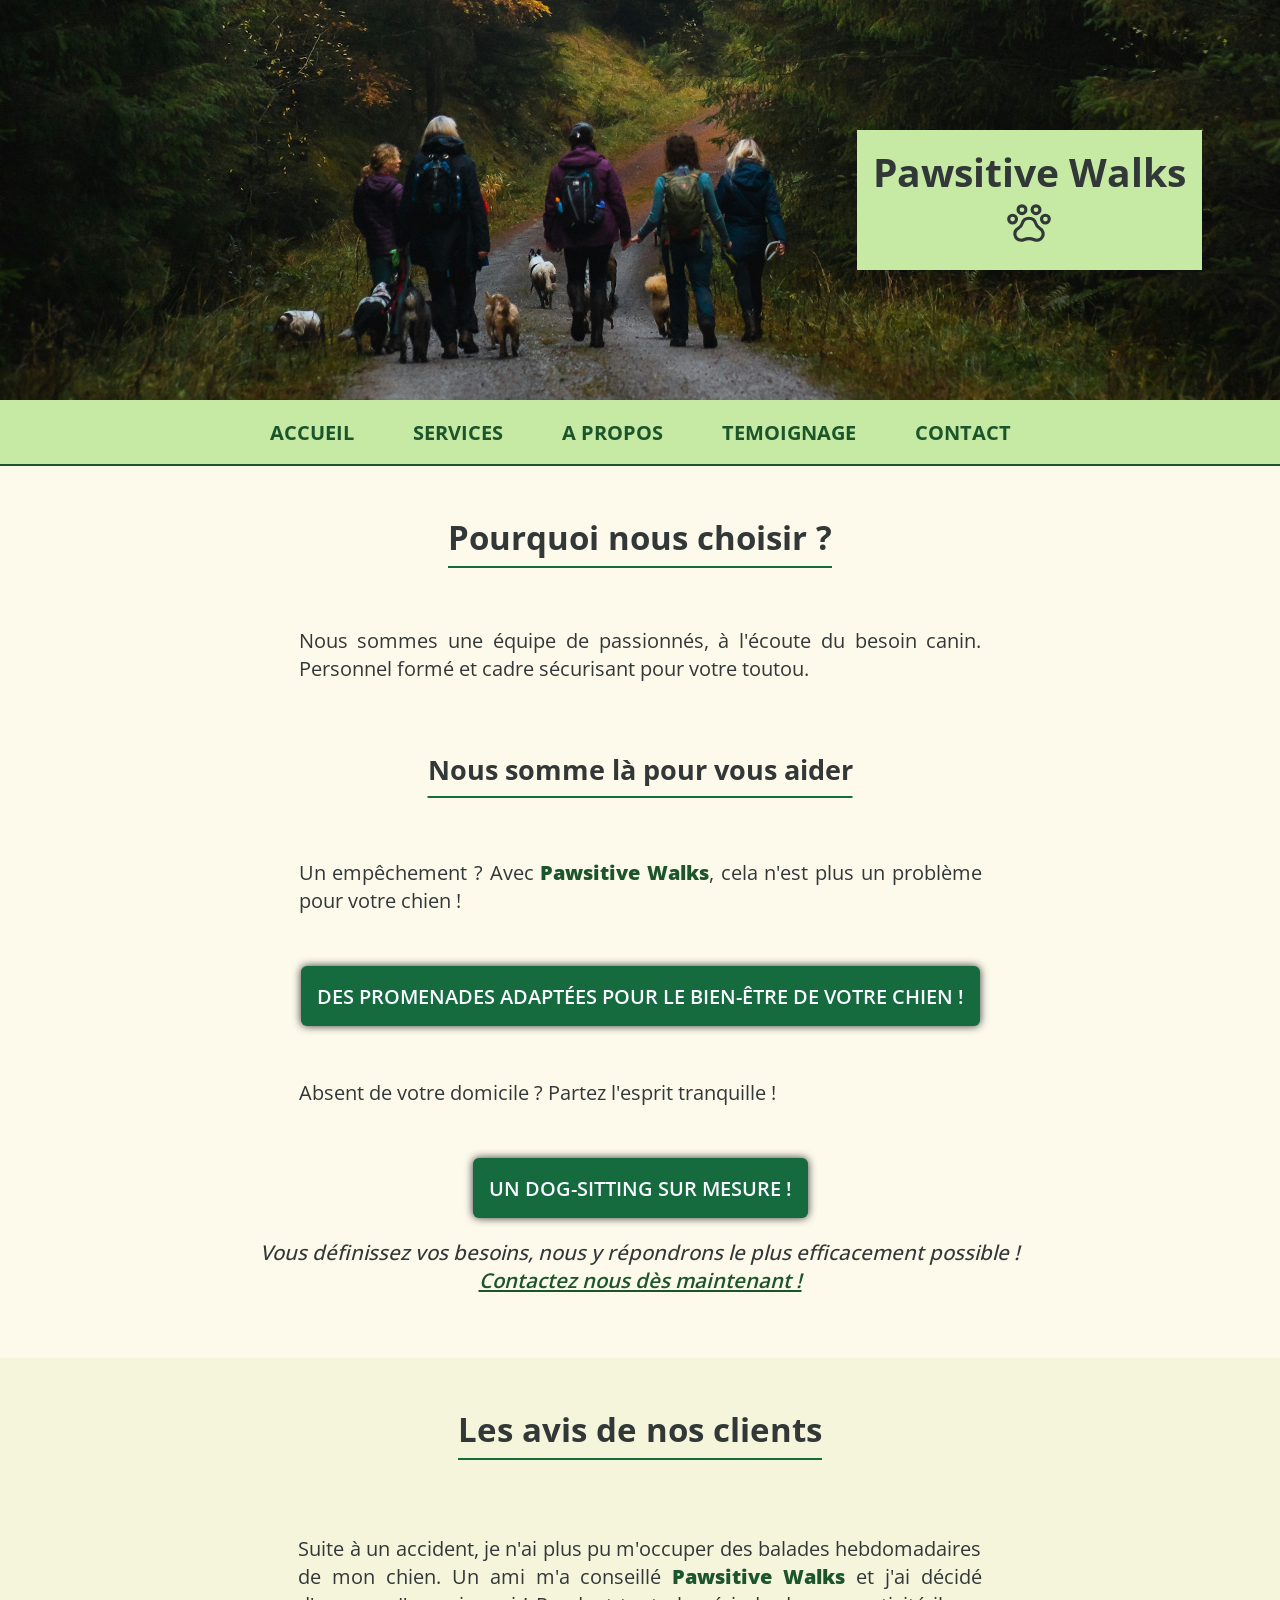
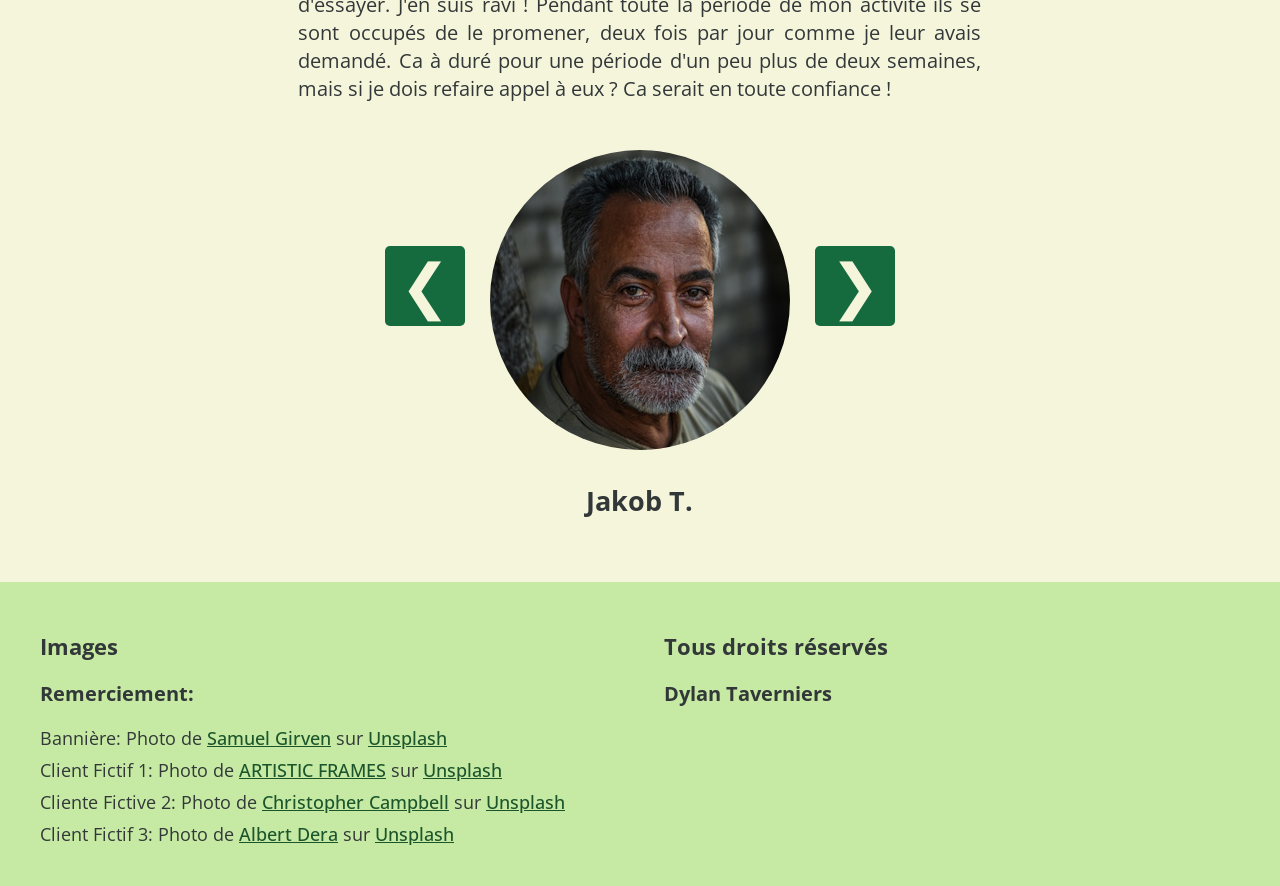
<file: index.html>
<!DOCTYPE html>
<html lang="fr">
<head>
    <meta charset="UTF-8">
    <meta name="viewport" content="width=device-width, initial-scale=1.0">
    <link rel="stylesheet" href="style.css">
    <link rel="shortcut icon" href="./res/img/favicon.png" type="image/x-icon">
    <title>Accueil</title>
</head>
<body>

    <header>
        <div class="hero-title">
            <h1>Pawsitive Walks</h1>
            <svg xmlns="http://www.w3.org/2000/svg" width="50" height="50" fill="currentColor" viewBox="0 0 256 256" title="A dog pawn">
                <path d="M212,80a28,28,0,1,0,28,28A28,28,0,0,0,212,80Zm0,40a12,12,0,1,1,12-12A12,12,0,0,1,212,120ZM72,108a28,28,0,1,0-28,28A28,28,0,0,
                0,72,108ZM44,120a12,12,0,1,1,12-12A12,12,0,0,1,44,120ZM92,88A28,28,0,1,0,64,60,28,28,0,0,0,92,88Zm0-40A12,12,0,1,1,80,60,12,12,0,0,1,
                92,48Zm72,40a28,28,0,1,0-28-28A28,28,0,0,0,164,88Zm0-40a12,12,0,1,1-12,12A12,12,0,0,1,164,48Zm23.12,100.86a35.3,35.3,0,0,1-16.87-21.14,
                44,44,0,0,0-84.5,0A35.25,35.25,0,0,1,69,148.82,40,40,0,0,0,88,224a39.48,39.48,0,0,0,15.52-3.13,64.09,64.09,0,0,1,48.87,0,40,40,0,0,
                0,34.73-72ZM168,208a24,24,0,0,1-9.45-1.93,80.14,80.14,0,0,0-61.19,0,24,24,0,0,1-20.71-43.26,51.22,51.22,0,0,0,24.46-30.67,28,28,0,0,1,
                53.78,0,51.27,51.27,0,0,0,24.53,30.71A24,24,0,0,1,168,208Z"></path>
            </svg>
        </div>
    </header>

    <nav>
        <button class="burger-menu" aria-expanded="false" aria-label="Responsive Menu" aria-controls="primary-navigation">
            <svg id="burger-menu" xmlns="http://www.w3.org/2000/svg" width="32" height="32" fill="currentColor" viewBox="0 0 256 256">
                <path d="M224,128a8,8,0,0,1-8,8H40a8,8,0,0,1,0-16H216A8,8,0,0,1,224,128ZM40,72H216a8,8,0,0,0,0-16H40a8,8,0,0,0,0,16ZM216,184H40a8,
                8,0,0,0,0,16H216a8,8,0,0,0,0-16Z"></path>
            </svg>

            <svg id="close-burger-menu" class="inactive" xmlns="http://www.w3.org/2000/svg" width="32" height="32" fill="currentColor" viewBox="0 0 256 256">
                <path d="M205.66,194.34a8,8,0,0,1-11.32,11.32L128,139.31,61.66,205.66a8,8,0,0,1-11.32-11.32L116.69,128,50.34,61.66A8,8,0,0,1,
                61.66,50.34L128,116.69l66.34-66.35a8,8,0,0,1,11.32,11.32L139.31,128Z"></path>
            </svg>
        </button>

        <ul id="primary-navigation">
            <li><a href="#">Accueil</a></li>
            <li><a href="./pages/services.html">Services</a></li>
            <li><a href="./pages/a-propos.html">A propos</a></li>
            <li><a href="./pages/temoignagne.html">Temoignage</a></li>
            <li><a href="./pages/contact.html">Contact</a></li>
        </ul>
    </nav>

    <section aria-labelledby="home-title">
        <h2 id="home-title">Pourquoi nous choisir ?</h2>
        <p>
            Nous sommes une équipe de passionnés, à l'écoute du besoin canin.
            Personnel formé et cadre sécurisant pour votre toutou.
        </p>
        <h3>Nous somme là pour vous aider</h3>
        
        <p>
            Un empêchement ?
            Avec <em>Pawsitive Walks</em>, cela n'est plus un problème pour votre chien !
        </p>

        <span>
            <a href="./pages/services.html#prom">Des promenades adaptées pour le bien-être de votre chien !</a>
        </span>
        
        <p>
            Absent de votre domicile ? Partez l'esprit tranquille !
        </p>
        
        <span>
            <a href="./pages/services.html#sit">Un Dog-Sitting sur mesure !</a>
        </span>
       
        <cite>
            Vous définissez vos besoins, nous y répondrons le plus efficacement possible !<br>
            <a href="./pages/contact.html#contact">Contactez nous dès maintenant !</a>
        </cite>
    </section>

    <section aria-labelledby="survey">
        <h2 id="survey">Les avis de nos clients</h2>

        <article id="customer-survey">
            <div class="customer-answer displayed">
                <p>
                    Suite à un accident, je n'ai plus pu m'occuper des balades hebdomadaires de mon chien.
                    Un ami m'a conseillé <em>Pawsitive Walks</em> et j'ai décidé d'essayer.
                    J'en suis ravi ! Pendant toute la période de mon activité ils se sont occupés de le promener, deux fois par jour comme
                    je leur avais demandé. Ca à duré pour une période d'un peu plus de deux semaines, mais si je dois refaire appel à eux ?
                    Ca serait en toute confiance !
                </p>
                <img src="./res/img/customerCarousel_artistic-frames--L4Jabt91pQ-unsplash.jpg" alt="Photo du client" loading="lazy">
                <h3>Jakob T.</h3>
            </div>
            <div class="customer-answer">
                <p>
                    J'ai du m'absenter quelques jours en urgence. J'ai pu faire appel à <em>Pawsitive Walks</em> pour faire du Dog-Sitting.
                    Je n'aurais jamais cru que ce genre de service pouvait exister. Tout c'est magnifiquement passé. Je ne peux que recommander !
                </p>
                <img src="./res/img/customerCarousel_christopher-campbell-rDEOVtE7vOs-unsplash.jpg" alt="Photo du client" loading="lazy">
                <h3>Estelle F.</h3>
            </div>
            <div class="customer-answer">
                <p>
                    Cela fait plusieurs fois que je fais appel à leurs services pour promener mon chien, et je n'en ai jamais été déçu !
                </p>
                <img src="./res/img/customerCarousel_albert-dera-ILip77SbmOE-unsplash.jpg" alt="Photo du client" loading="lazy">
                <h3>Tristan L.</h3>
            </div>
            <div class="button-container">
                <button id="prev" aria-label="Avis précédent">
                    ❮            
                </button>
                <button id="next" aria-label="Avis suivant">
                    ❯            
                </button>
            </div>
        </article>
    </section>

    <footer>
        <section aria-labelledby="footer-thanks">
            <h2 id="footer-thanks">Images</h2>
            <h3>Remerciement:</h3>
            <ul>
                <li>Bannière: Photo de <a href="https://unsplash.com/fr/@samuelgirven?utm_source=unsplash&utm_medium=referral&utm_content=creditCopyText">Samuel Girven</a> sur <a href="https://unsplash.com/fr/photos/un-groupe-de-personnes-marchant-sur-un-chemin-de-terre-P15fKj9Uswg?utm_source=unsplash&utm_medium=referral&utm_content=creditCopyText">Unsplash</a></li>
                <li>Client Fictif 1: Photo de <a href="https://unsplash.com/fr/@omar_abozeid?utm_source=unsplash&utm_medium=referral&utm_content=creditCopyText">ARTISTIC FRAMES</a> sur <a href="https://unsplash.com/fr/photos/homme-en-chemise-a-col-rond-marron--L4Jabt91pQ?utm_source=unsplash&utm_medium=referral&utm_content=creditCopyText">Unsplash</a></li>
                <li>Cliente Fictive 2: Photo de <a href="https://unsplash.com/fr/@chrisjoelcampbell?utm_source=unsplash&utm_medium=referral&utm_content=creditCopyText">Christopher Campbell</a> sur <a href="https://unsplash.com/fr/photos/photographie-a-mise-au-point-peu-profonde-dune-femme-en-plein-air-pendant-la-journee-rDEOVtE7vOs?utm_source=unsplash&utm_medium=referral&utm_content=creditCopyText">Unsplash</a></li>
                <li>Client Fictif 3: Photo de <a href="https://unsplash.com/fr/@albertdera?utm_source=unsplash&utm_medium=referral&utm_content=creditCopyText">Albert Dera</a> sur <a href="https://unsplash.com/fr/photos/chemise-grise-et-noire-pour-homme-ILip77SbmOE?utm_source=unsplash&utm_medium=referral&utm_content=creditCopyText">Unsplash</a></li>
            </ul>
        </section>
        <section aria-labelledby="copyrights">
            <h2 id="copyrights">Tous droits réservés</h2>
            <h3>Dylan Taverniers</h3>
        </section>
    </footer>

    <script src="./script.js"></script>
    <script src="./components/carousel.js"></script>
</body>
</html>
</file>
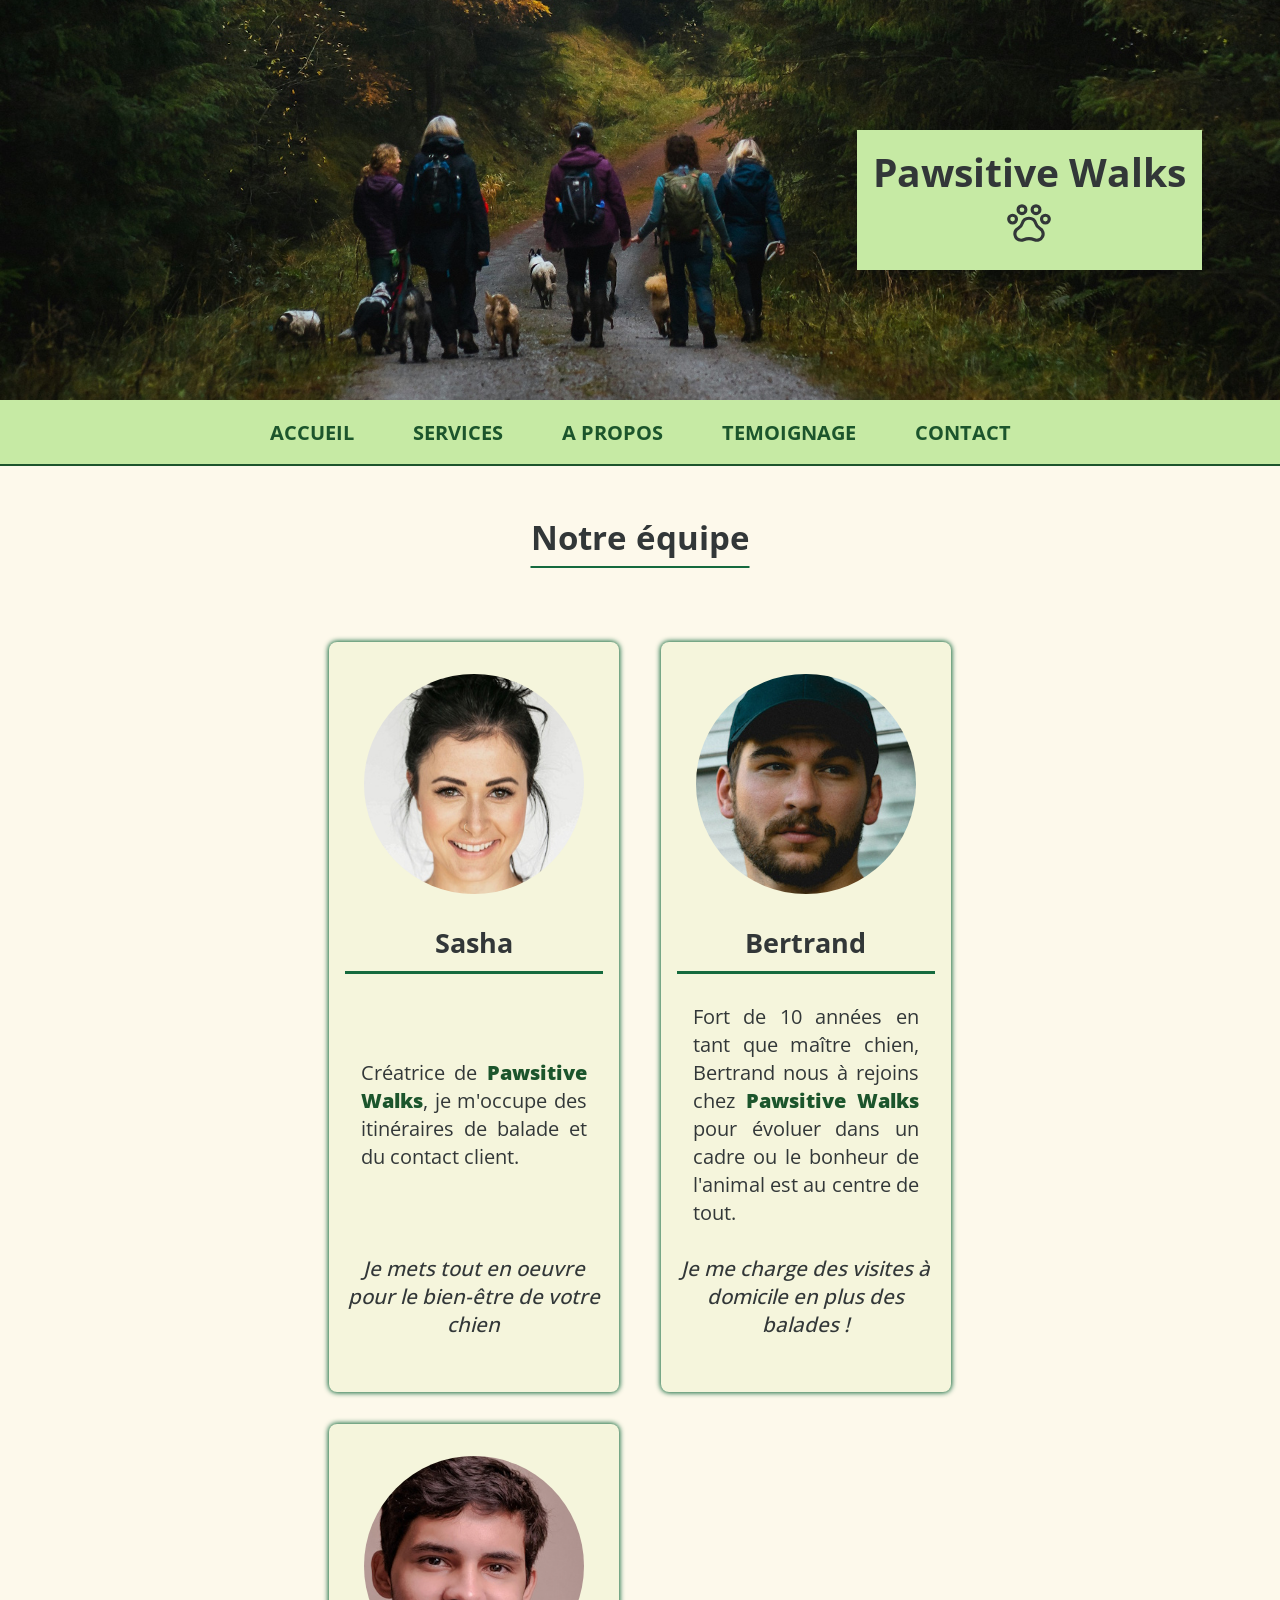
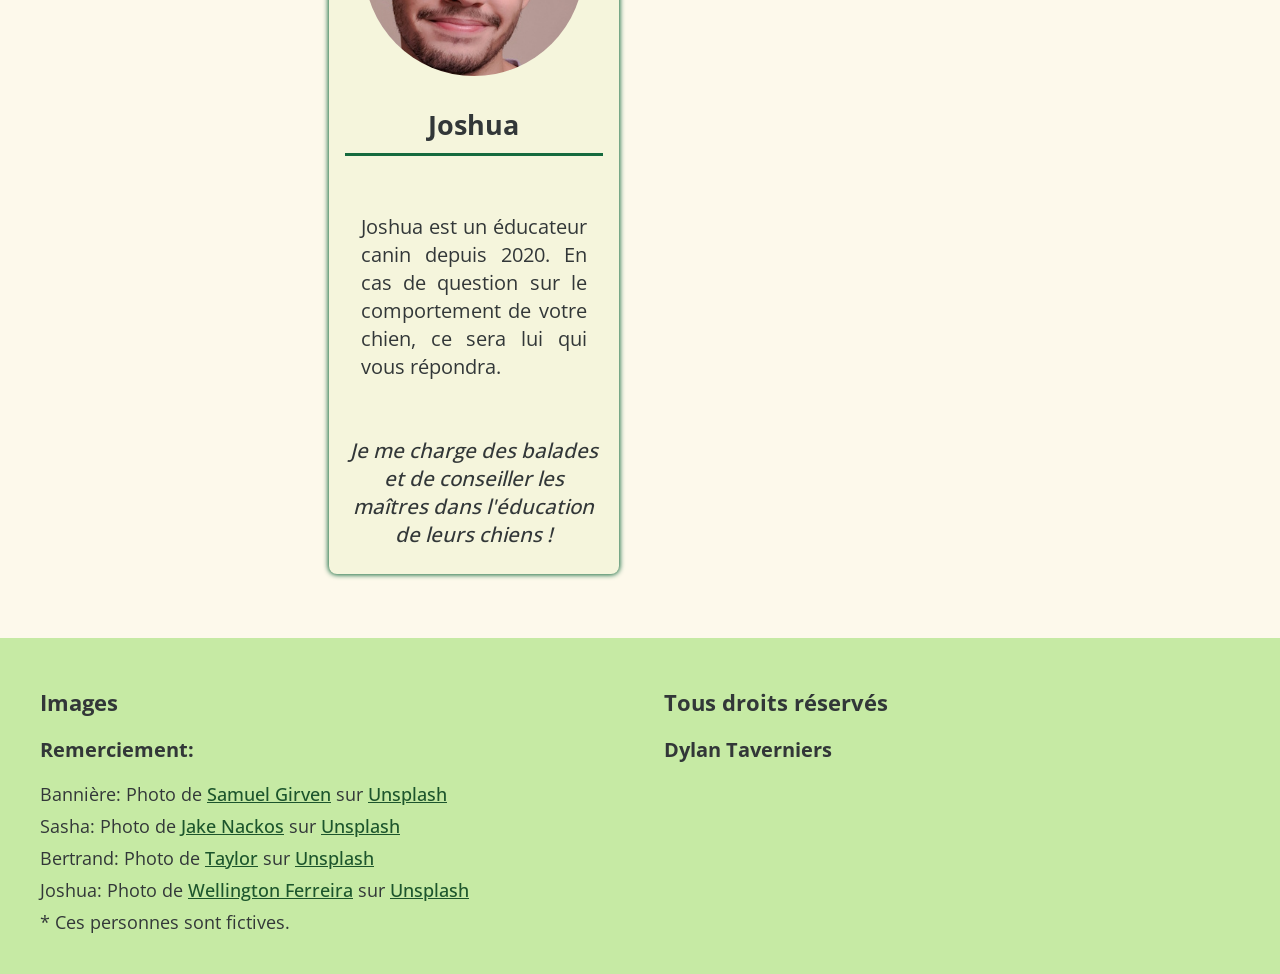
<file: pages/a-propos.html>
<!DOCTYPE html>
<html lang="fr">
<head>
    <meta charset="UTF-8">
    <meta name="viewport" content="width=device-width, initial-scale=1.0">
    <link rel="stylesheet" href="./../style.css">
    <link rel="shortcut icon" href="./../res/img/favicon.png" type="image/x-icon">
    <title>Accueil</title>
</head>
<body>

    <header>
        <div class="hero-title">
            <h1>Pawsitive Walks</h1>
            <svg xmlns="http://www.w3.org/2000/svg" width="50" height="50" fill="currentColor" viewBox="0 0 256 256" title="A dog pawn">
                <path d="M212,80a28,28,0,1,0,28,28A28,28,0,0,0,212,80Zm0,40a12,12,0,1,1,12-12A12,12,0,0,1,212,120ZM72,108a28,28,0,1,0-28,28A28,28,0,0,
                0,72,108ZM44,120a12,12,0,1,1,12-12A12,12,0,0,1,44,120ZM92,88A28,28,0,1,0,64,60,28,28,0,0,0,92,88Zm0-40A12,12,0,1,1,80,60,12,12,0,0,1,
                92,48Zm72,40a28,28,0,1,0-28-28A28,28,0,0,0,164,88Zm0-40a12,12,0,1,1-12,12A12,12,0,0,1,164,48Zm23.12,100.86a35.3,35.3,0,0,1-16.87-21.14,
                44,44,0,0,0-84.5,0A35.25,35.25,0,0,1,69,148.82,40,40,0,0,0,88,224a39.48,39.48,0,0,0,15.52-3.13,64.09,64.09,0,0,1,48.87,0,40,40,0,0,
                0,34.73-72ZM168,208a24,24,0,0,1-9.45-1.93,80.14,80.14,0,0,0-61.19,0,24,24,0,0,1-20.71-43.26,51.22,51.22,0,0,0,24.46-30.67,28,28,0,0,1,
                53.78,0,51.27,51.27,0,0,0,24.53,30.71A24,24,0,0,1,168,208Z"></path>
            </svg>
        </div>
    </header>

    <nav>
        <button class="burger-menu" aria-expanded="false" aria-label="Responsive Menu" aria-controls="primary-navigation">
            <svg id="burger-menu" xmlns="http://www.w3.org/2000/svg" width="32" height="32" fill="currentColor" viewBox="0 0 256 256">
                <path d="M224,128a8,8,0,0,1-8,8H40a8,8,0,0,1,0-16H216A8,8,0,0,1,224,128ZM40,72H216a8,8,0,0,0,0-16H40a8,8,0,0,0,0,16ZM216,184H40a8,
                8,0,0,0,0,16H216a8,8,0,0,0,0-16Z"></path>
            </svg>

            <svg id="close-burger-menu" class="inactive" xmlns="http://www.w3.org/2000/svg" width="32" height="32" fill="currentColor" viewBox="0 0 256 256">
                <path d="M205.66,194.34a8,8,0,0,1-11.32,11.32L128,139.31,61.66,205.66a8,8,0,0,1-11.32-11.32L116.69,128,50.34,61.66A8,8,0,0,1,
                61.66,50.34L128,116.69l66.34-66.35a8,8,0,0,1,11.32,11.32L139.31,128Z"></path>
            </svg>
        </button>

        <ul id="primary-navigation">
            <li><a href="./../index.html">Accueil</a></li>
            <li><a href="./services.html">Services</a></li>
            <li><a href="#">A propos</a></li>
            <li><a href="./temoignagne.html">Temoignage</a></li>
            <li><a href="./contact.html">Contact</a></li>
        </ul>
    </nav>

    <section class="team" aria-labelledby="our-team">
        <h2 id="our-team">Notre équipe</h2>
        <article>
            <div class="team-cards">
                <h3 class="name">
                    Sasha
                </h3>
                <img src="./../res/img/team_jake-nackos-IF9TK5Uy-KI-unsplash.jpg" alt="Sasha, créatrice de Pawsitive Walks">
                <p>
                    Créatrice de <em>Pawsitive Walks</em>, je m'occupe des itinéraires de balade et du contact client.
                </p>
                <cite>Je mets tout en oeuvre pour le bien-être de votre chien</cite>
            </div>
            <div class="team-cards">
                <h3 class="name">
                    Bertrand
                </h3>
                <img src="./../res/img/team_taylor-8Vt2haq8NSQ-unsplash.jpg" alt="Taylor, maître chien">
                <p>
                    Fort de 10 années en tant que maître chien, Bertrand nous à rejoins chez <em>Pawsitive Walks</em> pour évoluer dans un cadre
                    ou le bonheur de l'animal est au centre de tout.
                </p>
                <cite>
                    Je me charge des visites à domicile en plus des balades !
                </cite>
            </div>
            <div class="team-cards">
                <h3 class="name">
                    Joshua
                </h3>
                <img src="./../res/img/team_wellington-ferreira-72TE8cWKXRY-unsplash.jpg" alt="Joshua, éducateur canin">
                <p>
                    Joshua est un éducateur canin depuis 2020. En cas de question sur le comportement de votre chien, ce sera lui qui vous répondra.
                </p>
                <cite>
                    Je me charge des balades et de conseiller les maîtres dans l'éducation de leurs chiens !
                </cite>
            </div>
        </article>
    </section>

    <footer>
        <section aria-labelledby="footer-thanks">
            <h2 id="footer-thanks">Images</h2>
            <h3>Remerciement:</h3>
            <ul>
                <li>Bannière: Photo de <a href="https://unsplash.com/fr/@samuelgirven?utm_source=unsplash&utm_medium=referral&utm_content=creditCopyText">Samuel Girven</a> sur <a href="https://unsplash.com/fr/photos/un-groupe-de-personnes-marchant-sur-un-chemin-de-terre-P15fKj9Uswg?utm_source=unsplash&utm_medium=referral&utm_content=creditCopyText">Unsplash</a></li>
                <li>Sasha: Photo de <a href="https://unsplash.com/fr/@jakenackos?utm_source=unsplash&utm_medium=referral&utm_content=creditCopyText">Jake Nackos</a> sur <a href="https://unsplash.com/fr/photos/femme-en-chemise-blanche-a-col-rond-souriant-IF9TK5Uy-KI?utm_source=unsplash&utm_medium=referral&utm_content=creditCopyText">Unsplash</a></li>
                <li>Bertrand: Photo de <a href="https://unsplash.com/fr/@xoutcastx?utm_source=unsplash&utm_medium=referral&utm_content=creditCopyText">Taylor</a> sur <a href="https://unsplash.com/fr/photos/homme-debout-devant-la-fenetre-8Vt2haq8NSQ?utm_source=unsplash&utm_medium=referral&utm_content=creditCopyText">Unsplash</a></li>
                <li>Joshua: Photo de <a href="https://unsplash.com/fr/@wtonfers?utm_source=unsplash&utm_medium=referral&utm_content=creditCopyText">Wellington Ferreira</a> sur <a href="https://unsplash.com/fr/photos/un-homme-avec-une-barbiche-sourit-a-la-camera-72TE8cWKXRY?utm_source=unsplash&utm_medium=referral&utm_content=creditCopyText">Unsplash</a></li>
                <li>* Ces personnes sont fictives.</li>
            </ul>
        </section>
        <section aria-labelledby="copyrights">
            <h2 id="copyrights">Tous droits réservés</h2>
            <h3>Dylan Taverniers</h3>
        </section>
    </footer>
    
    <script src="./../script.js"></script>
</body>
</html>
</file>
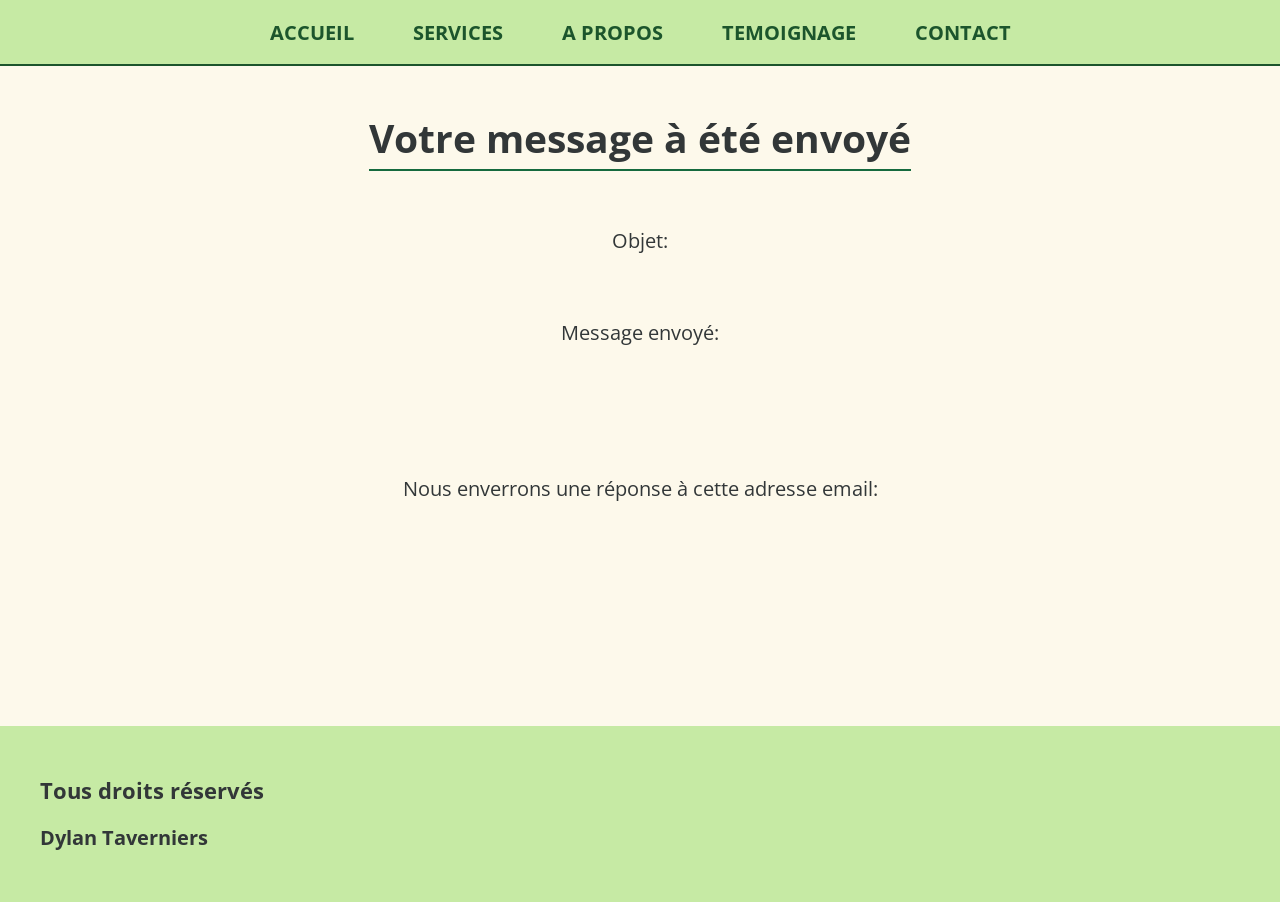
<file: pages/confirmation.html>
<!DOCTYPE html>
<html lang="fr">
<head>
    <meta charset="UTF-8">
    <meta name="viewport" content="width=device-width, initial-scale=1.0">
    <link rel="stylesheet" href="./../style.css">
    <link rel="shortcut icon" href="./../res/img/favicon.png" type="image/x-icon">
    <title>Accueil</title>
</head>
<body>
    <nav>
        <button class="burger-menu" aria-expanded="false" aria-label="Responsive Menu" aria-controls="primary-navigation">
            <svg id="burger-menu" xmlns="http://www.w3.org/2000/svg" width="32" height="32" fill="currentColor" viewBox="0 0 256 256">
                <path d="M224,128a8,8,0,0,1-8,8H40a8,8,0,0,1,0-16H216A8,8,0,0,1,224,128ZM40,72H216a8,8,0,0,0,0-16H40a8,8,0,0,0,0,16ZM216,184H40a8,
                8,0,0,0,0,16H216a8,8,0,0,0,0-16Z"></path>
            </svg>

            <svg id="close-burger-menu" class="inactive" xmlns="http://www.w3.org/2000/svg" width="32" height="32" fill="currentColor" viewBox="0 0 256 256">
                <path d="M205.66,194.34a8,8,0,0,1-11.32,11.32L128,139.31,61.66,205.66a8,8,0,0,1-11.32-11.32L116.69,128,50.34,61.66A8,8,0,0,1,
                61.66,50.34L128,116.69l66.34-66.35a8,8,0,0,1,11.32,11.32L139.31,128Z"></path>
            </svg>
        </button>

        <ul id="primary-navigation">
            <li><a href="./../index.html">Accueil</a></li>
            <li><a href="./services.html">Services</a></li>
            <li><a href="#">A propos</a></li>
            <li><a href="./temoignagne.html">Temoignage</a></li>
            <li><a href="./contact.html">Contact</a></li>
        </ul>
    </nav>

    <section id="confirmation" aria-labelledby="confirmation-title">
        <h2 id="confirmation-title" class="confirmed">Votre message à été envoyé</h2>
        <div>
            <p>
                Objet:
            </p>
            <cite class="mail-object"></cite>
        </div>
        <div>
            <p>
                Message envoyé:
            </p>
            <p class="mail-text"></p>
        </div>
        <div>
            <p>Nous enverrons une réponse à cette adresse email:</p>
            <cite class="mail-answer"></cite>
        </div>
    </section>

    <footer>
        <section aria-labelledby="copyrights">
            <h2 id="copyrights">Tous droits réservés</h2>
            <h3>Dylan Taverniers</h3>
        </section>
    </footer>
    
    <script src="./../script.js"></script>
    <script src="./../components/confirmation.js"></script>
</body>
</html>
</file>
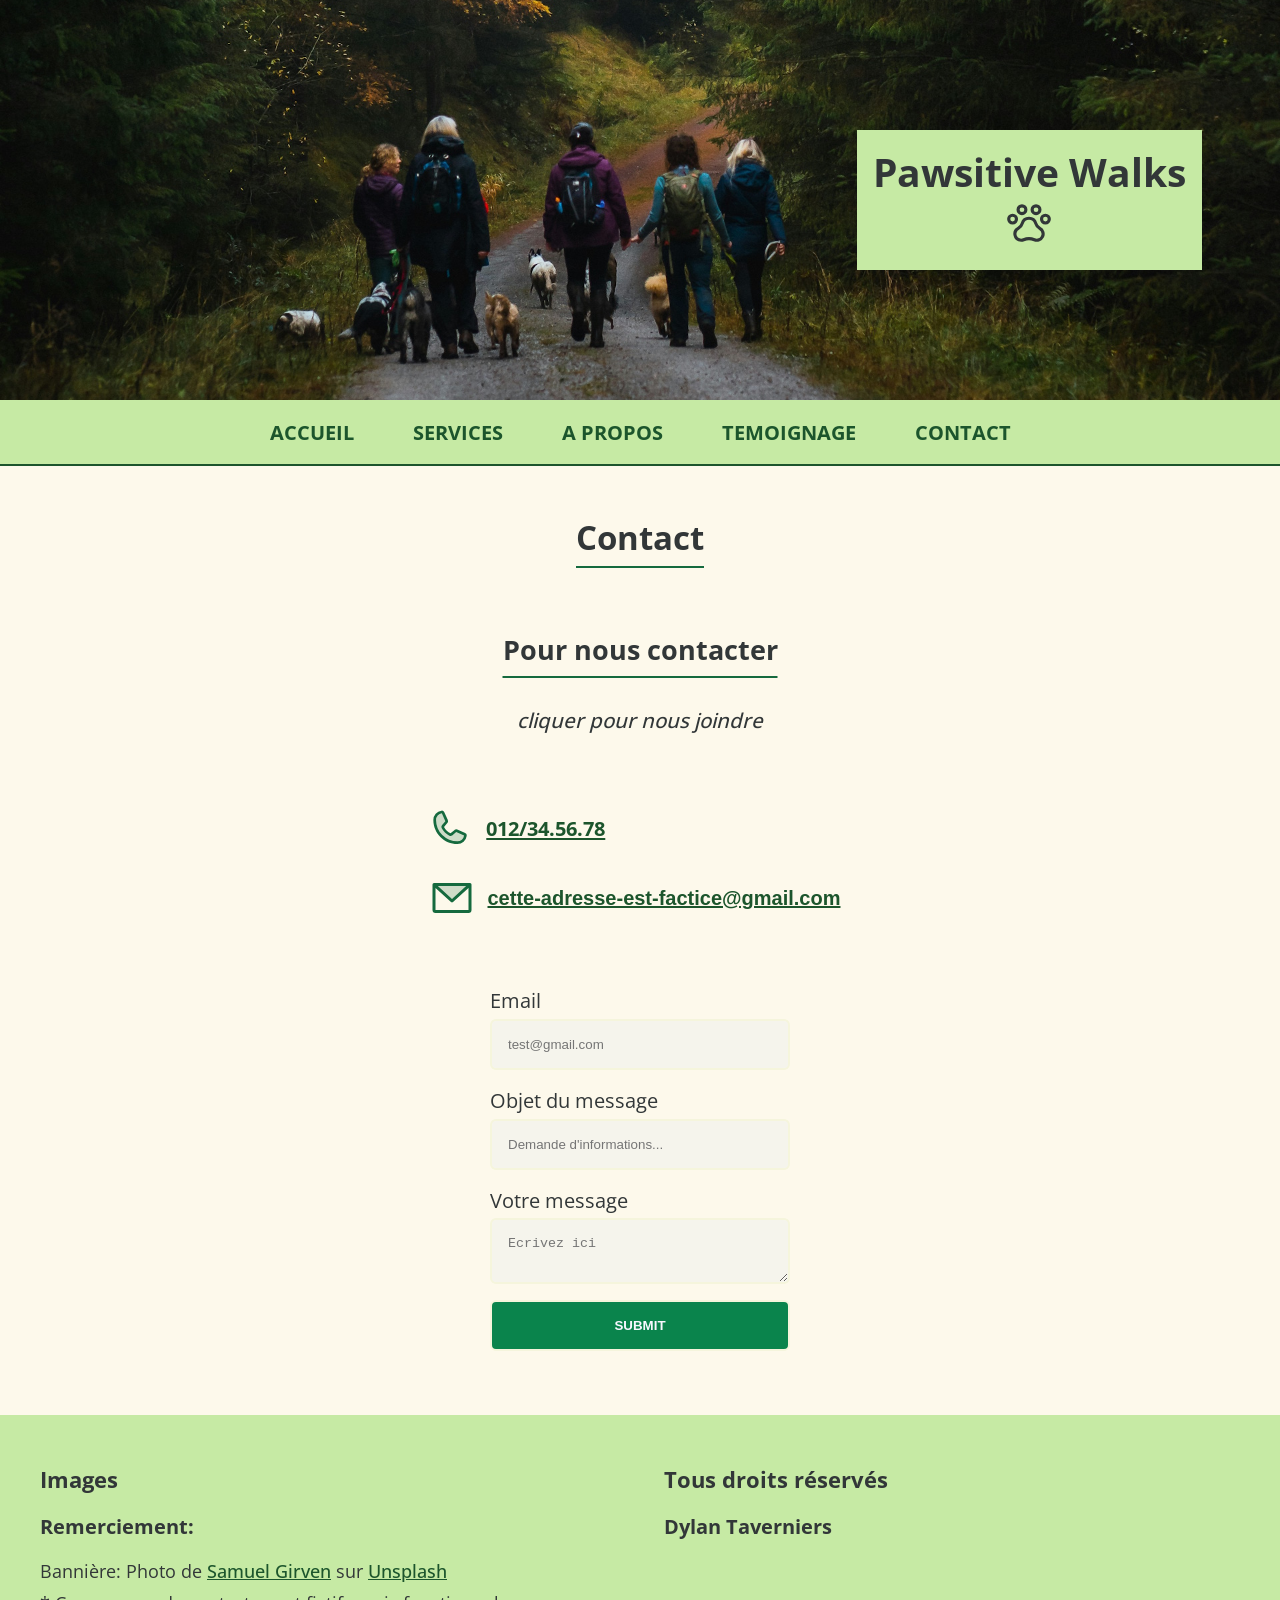
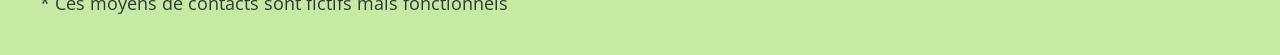
<file: pages/contact.html>
<!DOCTYPE html>
<html lang="fr">
<head>
    <meta charset="UTF-8">
    <meta name="viewport" content="width=device-width, initial-scale=1.0">
    <link rel="stylesheet" href="./../style.css">
    <link rel="shortcut icon" href="./../res/img/favicon.png" type="image/x-icon">
    <title>Accueil</title>
</head>
<body>

    <header>
        <div class="hero-title">
            <h1>Pawsitive Walks</h1>
            <svg xmlns="http://www.w3.org/2000/svg" width="50" height="50" fill="currentColor" viewBox="0 0 256 256" title="A dog pawn">
                <path d="M212,80a28,28,0,1,0,28,28A28,28,0,0,0,212,80Zm0,40a12,12,0,1,1,12-12A12,12,0,0,1,212,120ZM72,108a28,28,0,1,0-28,28A28,28,0,0,
                0,72,108ZM44,120a12,12,0,1,1,12-12A12,12,0,0,1,44,120ZM92,88A28,28,0,1,0,64,60,28,28,0,0,0,92,88Zm0-40A12,12,0,1,1,80,60,12,12,0,0,1,
                92,48Zm72,40a28,28,0,1,0-28-28A28,28,0,0,0,164,88Zm0-40a12,12,0,1,1-12,12A12,12,0,0,1,164,48Zm23.12,100.86a35.3,35.3,0,0,1-16.87-21.14,
                44,44,0,0,0-84.5,0A35.25,35.25,0,0,1,69,148.82,40,40,0,0,0,88,224a39.48,39.48,0,0,0,15.52-3.13,64.09,64.09,0,0,1,48.87,0,40,40,0,0,
                0,34.73-72ZM168,208a24,24,0,0,1-9.45-1.93,80.14,80.14,0,0,0-61.19,0,24,24,0,0,1-20.71-43.26,51.22,51.22,0,0,0,24.46-30.67,28,28,0,0,1,
                53.78,0,51.27,51.27,0,0,0,24.53,30.71A24,24,0,0,1,168,208Z"></path>
            </svg>
        </div>
    </header>

    <nav>
        <button class="burger-menu" aria-expanded="false" aria-label="Responsive Menu" aria-controls="primary-navigation">
            <svg id="burger-menu" xmlns="http://www.w3.org/2000/svg" width="32" height="32" fill="currentColor" viewBox="0 0 256 256">
                <path d="M224,128a8,8,0,0,1-8,8H40a8,8,0,0,1,0-16H216A8,8,0,0,1,224,128ZM40,72H216a8,8,0,0,0,0-16H40a8,8,0,0,0,0,16ZM216,184H40a8,
                8,0,0,0,0,16H216a8,8,0,0,0,0-16Z"></path>
            </svg>

            <svg id="close-burger-menu" class="inactive" xmlns="http://www.w3.org/2000/svg" width="32" height="32" fill="currentColor" viewBox="0 0 256 256">
                <path d="M205.66,194.34a8,8,0,0,1-11.32,11.32L128,139.31,61.66,205.66a8,8,0,0,1-11.32-11.32L116.69,128,50.34,61.66A8,8,0,0,1,
                61.66,50.34L128,116.69l66.34-66.35a8,8,0,0,1,11.32,11.32L139.31,128Z"></path>
            </svg>
        </button>

        <ul id="primary-navigation">
            <li><a href="./../index.html">Accueil</a></li>
            <li><a href="./services.html">Services</a></li>
            <li><a href="./a-propos.html">A propos</a></li>
            <li><a href="./temoignagne.html">Temoignage</a></li>
            <li><a href="#">Contact</a></li>
        </ul>
    </nav>

    <section aria-labelledby="contact">
        <h2 id="contact">Contact</h2>
        <h3>Pour nous contacter</h3>
        <cite>cliquer pour nous joindre</cite>
        <div class="way-of-contact">
            <div class="phone-contact">
                <svg xmlns="http://www.w3.org/2000/svg" width="48" height="48" fill="currentColor" viewBox="0 0 256 256">
                    <path d="M223.94,174.08A48.33,48.33,0,0,1,176,216,136,136,0,0,1,40,80,48.33,48.33,0,0,1,81.92,32.06a8,8,0,0,1,8.3,4.8l21.13,47.2a8,8,
                    0,0,1-.66,7.53L89.32,117a7.93,7.93,0,0,0-.54,7.81c8.27,16.93,25.77,34.22,42.75,42.41a7.92,7.92,0,0,0,7.83-.59l25-21.3a8,8,0,0,1,7.59-.69l47.16,
                    21.13A8,8,0,0,1,223.94,174.08Z" opacity="0.2"></path>
                    <path d="M222.37,158.46l-47.11-21.11-.13-.06a16,16,0,0,0-15.17,1.4,8.12,8.12,0,0,0-.75.56L134.87,
                    160c-15.42-7.49-31.34-23.29-38.83-38.51l20.78-24.71c.2-.25.39-.5.57-.77a16,16,0,0,0,1.32-15.06l0-.12L97.54,33.64a16,16,0,0,
                    0-16.62-9.52A56.26,56.26,0,0,0,32,80c0,79.4,64.6,144,144,144a56.26,56.26,0,0,0,55.88-48.92A16,16,0,0,0,222.37,158.46ZM176,
                    208A128.14,128.14,0,0,1,48,80,40.2,40.2,0,0,1,82.87,40a.61.61,0,0,0,0,.12l21,47L83.2,111.86a6.13,6.13,0,0,0-.57.77,16,16,0,0,0-1,
                    15.7c9.06,18.53,27.73,37.06,46.46,46.11a16,16,0,0,0,15.75-1.14,8.44,8.44,0,0,0,.74-.56L168.89,152l47,21.05h0s.08,0,.11,0A40.21,
                    40.21,0,0,1,176,208Z"></path>
                    <p>
                        <a href="tel:+3212345678">012/34.56.78</a>
                    </p>
                </svg>
            </div>
            <div class="mail-contact">
                <svg xmlns="http://www.w3.org/2000/svg" width="48" height="48" fill="currentColor" viewBox="0 0 256 256">
                    <path d="M224,56l-96,88L32,56Z" opacity="0.2"></path>
                    <path d="M224,48H32a8,8,0,0,0-8,8V192a16,16,0,0,0,16,16H216a16,16,0,0,0,16-16V56A8,8,0,0,0,224,48ZM203.43,64,128,133.15,52.57,
                    64ZM216,192H40V74.19l82.59,75.71a8,8,0,0,0,10.82,0L216,74.19V192Z"></path>
                </svg>
                <button id="mail-name">
                    cette-adresse-est-factice@gmail.com
                </button>
                <div id="alert">
                    Mail copié avec succès
                </div>
            </div>
        </div>
        <div class="site-contact">
            <form id="form" action="" method="">
                <label for="email">Email</label>
                <input type="email" name="email" id="email" placeholder="test@gmail.com" required>

                <label for="object">Objet du message</label>
                <input type="text" name="object" id="object" placeholder="Demande d'informations..." minlength="3" required>

                <label for="message">Votre message</label>
                <textarea name="message" id="message" placeholder="Ecrivez ici" required></textarea>

                <input type="submit">
            </form>
        </div>
    </section>
    

    <footer>
        <section aria-labelledby="footer-thanks">
            <h2 id="footer-thanks">Images</h2>
            <h3>Remerciement:</h3>
            <ul>
                <li>Bannière: Photo de <a href="https://unsplash.com/fr/@samuelgirven?utm_source=unsplash&utm_medium=referral&utm_content=creditCopyText">Samuel Girven</a> sur <a href="https://unsplash.com/fr/photos/un-groupe-de-personnes-marchant-sur-un-chemin-de-terre-P15fKj9Uswg?utm_source=unsplash&utm_medium=referral&utm_content=creditCopyText">Unsplash</a></li>
                <li>* Ces moyens de contacts sont fictifs mais fonctionnels</li>
            </ul>
        </section>
        <section aria-labelledby="copyrights">
            <h2 id="copyrights">Tous droits réservés</h2>
            <h3>Dylan Taverniers</h3>
        </section>
    </footer>

    <script src="./../script.js"></script>
    <script src="./../components/contact.js"></script>
</body>
</html>
</file>
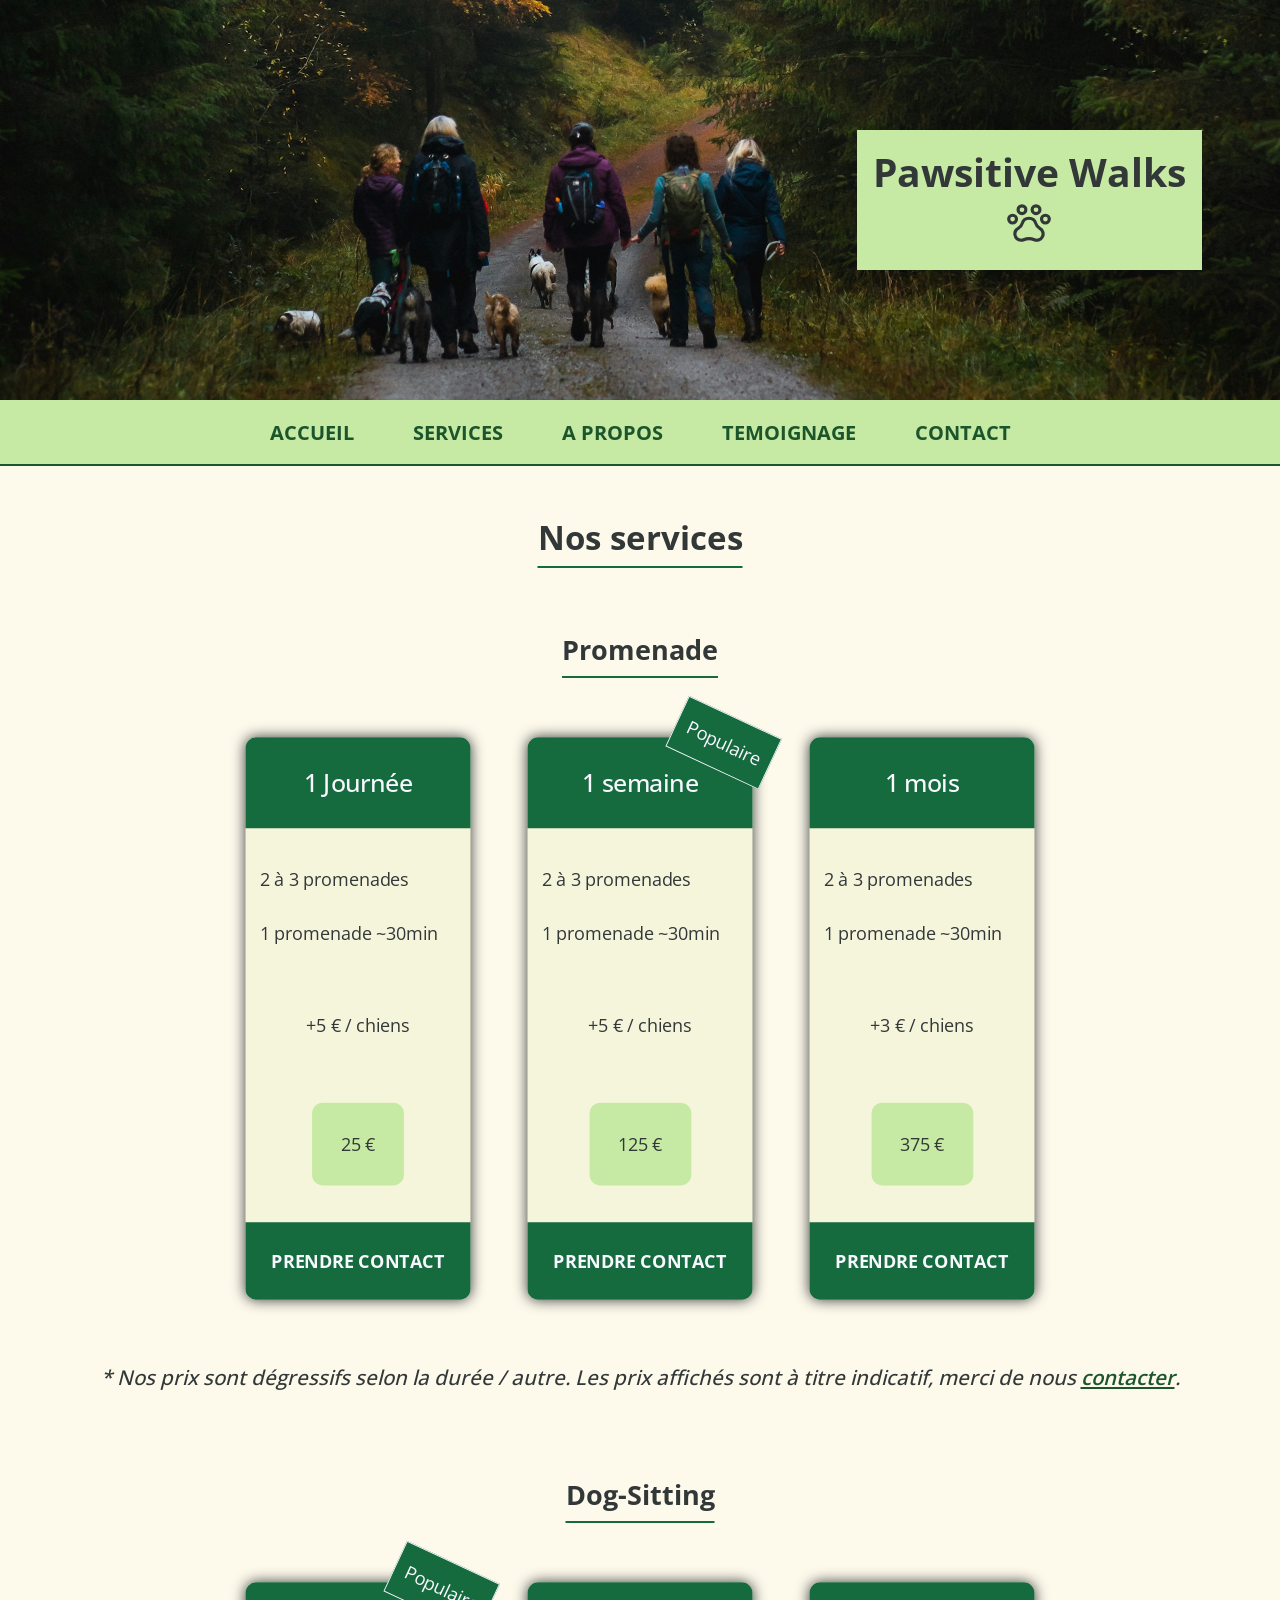
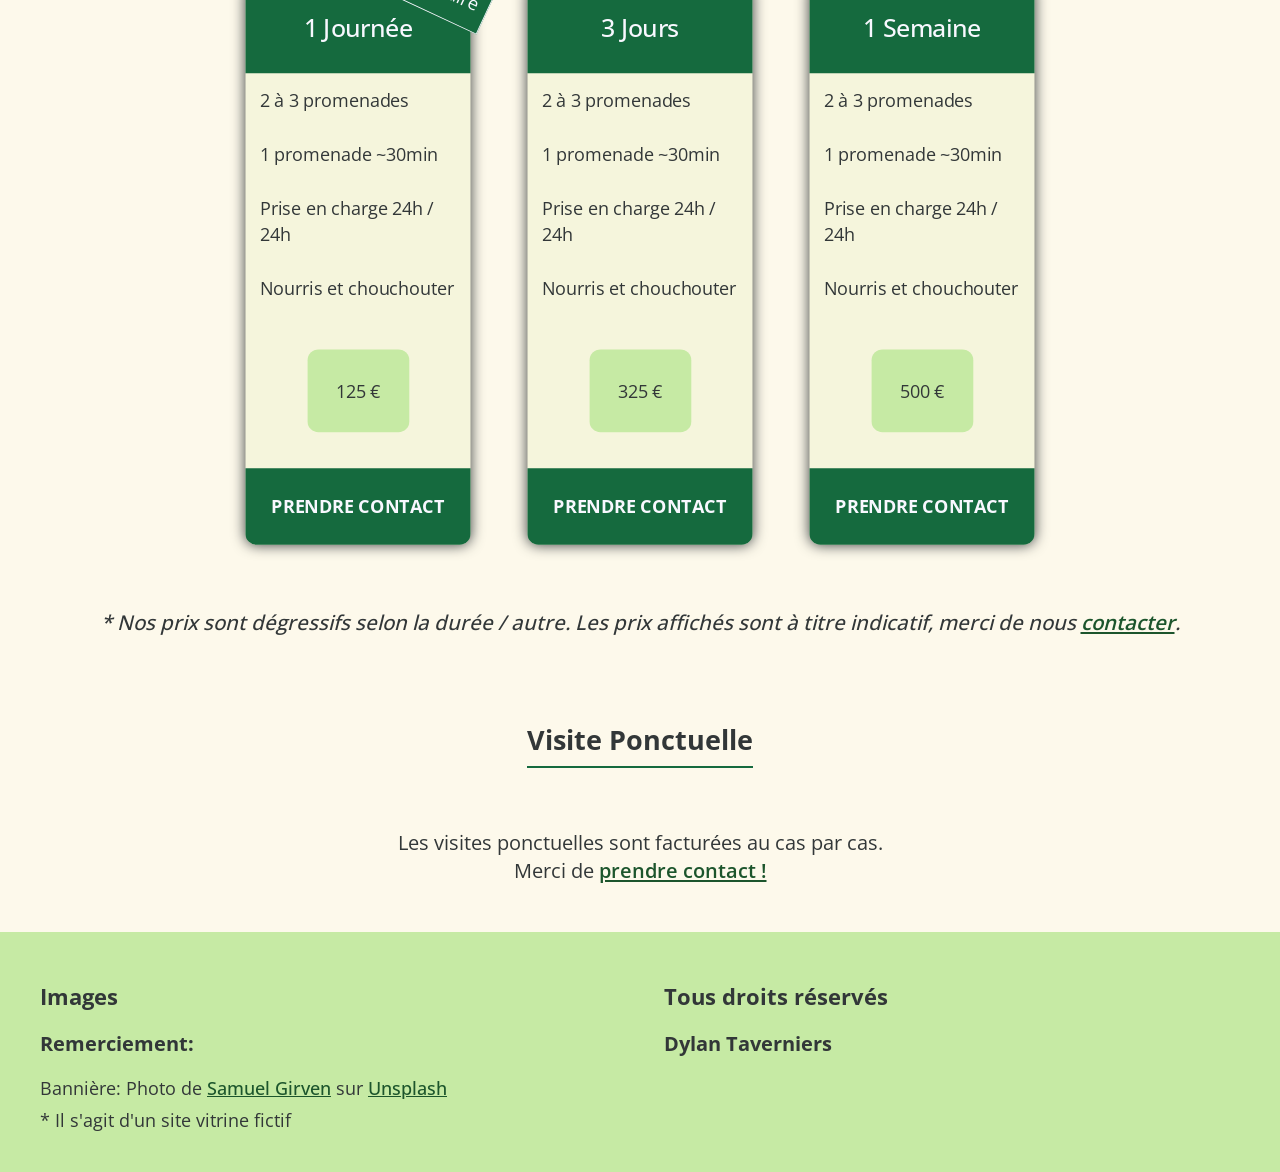
<file: pages/services.html>
<!DOCTYPE html>
<html lang="fr">
<head>
    <meta charset="UTF-8">
    <meta name="viewport" content="width=device-width, initial-scale=1.0">
    <link rel="stylesheet" href="./../style.css">
    <link rel="shortcut icon" href="./../res/img/favicon.png" type="image/x-icon">
    <title>Accueil</title>
</head>
<body>
    
    <header>
        <div class="hero-title">
            <h1>Pawsitive Walks</h1>
            <svg xmlns="http://www.w3.org/2000/svg" width="50" height="50" fill="currentColor" viewBox="0 0 256 256" title="A dog pawn">
                <path d="M212,80a28,28,0,1,0,28,28A28,28,0,0,0,212,80Zm0,40a12,12,0,1,1,12-12A12,12,0,0,1,212,120ZM72,108a28,28,0,1,0-28,28A28,28,0,0,
                0,72,108ZM44,120a12,12,0,1,1,12-12A12,12,0,0,1,44,120ZM92,88A28,28,0,1,0,64,60,28,28,0,0,0,92,88Zm0-40A12,12,0,1,1,80,60,12,12,0,0,1,
                92,48Zm72,40a28,28,0,1,0-28-28A28,28,0,0,0,164,88Zm0-40a12,12,0,1,1-12,12A12,12,0,0,1,164,48Zm23.12,100.86a35.3,35.3,0,0,1-16.87-21.14,
                44,44,0,0,0-84.5,0A35.25,35.25,0,0,1,69,148.82,40,40,0,0,0,88,224a39.48,39.48,0,0,0,15.52-3.13,64.09,64.09,0,0,1,48.87,0,40,40,0,0,
                0,34.73-72ZM168,208a24,24,0,0,1-9.45-1.93,80.14,80.14,0,0,0-61.19,0,24,24,0,0,1-20.71-43.26,51.22,51.22,0,0,0,24.46-30.67,28,28,0,0,1,
                53.78,0,51.27,51.27,0,0,0,24.53,30.71A24,24,0,0,1,168,208Z"></path>
            </svg>
        </div>
    </header>

    <nav>
        <button class="burger-menu" aria-expanded="false" aria-label="Responsive Menu" aria-controls="primary-navigation">
            <svg id="burger-menu" xmlns="http://www.w3.org/2000/svg" width="32" height="32" fill="currentColor" viewBox="0 0 256 256">
                <path d="M224,128a8,8,0,0,1-8,8H40a8,8,0,0,1,0-16H216A8,8,0,0,1,224,128ZM40,72H216a8,8,0,0,0,0-16H40a8,8,0,0,0,0,16ZM216,184H40a8,
                8,0,0,0,0,16H216a8,8,0,0,0,0-16Z"></path>
            </svg>

            <svg id="close-burger-menu" class="inactive" xmlns="http://www.w3.org/2000/svg" width="32" height="32" fill="currentColor" viewBox="0 0 256 256">
                <path d="M205.66,194.34a8,8,0,0,1-11.32,11.32L128,139.31,61.66,205.66a8,8,0,0,1-11.32-11.32L116.69,128,50.34,61.66A8,8,0,0,1,
                61.66,50.34L128,116.69l66.34-66.35a8,8,0,0,1,11.32,11.32L139.31,128Z"></path>
            </svg>
        </button>

        <ul id="primary-navigation">
            <li><a href="./../index.html">Accueil</a></li>
            <li><a href="#">Services</a></li>
            <li><a href="./a-propos.html">A propos</a></li>
            <li><a href="./temoignagne.html">Temoignage</a></li>
            <li><a href="./contact.html">Contact</a></li>
        </ul>
    </nav>

    <section class="service" aria-labelledby="services">
        <h2 id="services">Nos services</h2>
        <h3 id="prom">Promenade</h3>
        <div class="container-service">
            <div class="service-cards promenade">
                <p class="service-title">
                    1 Journée
                </p>
                <ul>
                    <li>2 à 3 promenades</li>
                    <li>1 promenade ~30min</li>
                </ul>
                <p class="service-supplement">
                    +5 € / chiens
                </p>
                <p class="service-price">
                    25 €
                </p>
                <a class="contact" href="./contact.html">Prendre Contact</a>
            </div>
            <div class="service-cards promenade popular">
                <p class="service-title">
                    1 semaine
                </p>
                <ul>
                    <li>2 à 3 promenades</li>
                    <li>1 promenade ~30min</li>
                </ul>
                <p class="service-supplement">
                    +5 € / chiens
                </p>
                <p class="service-price">
                    125 €
                </p>
                <a class="contact" href="./contact.html">Prendre Contact</a>
            </div>
            <div class="service-cards promenade">
                <p class="service-title">
                    1 mois
                </p>
                <ul>
                    <li>2 à 3 promenades</li>
                    <li>1 promenade ~30min</li>
                </ul>
                <p class="service-supplement">
                    +3 € / chiens
                </p>
                <p class="service-price">
                    375 €
                </p>
                <a class="contact" href="./contact.html">Prendre Contact</a>
            </div>
        </div>
        <cite class="service-info">
            * Nos prix sont dégressifs selon la durée / autre. Les prix affichés sont à titre indicatif, merci de nous <a href="./contact.html">contacter</a>.
        </cite>

        <h3 id="sit">Dog-Sitting</h3>

        <div class="container-service">
            <div class="service-cards dog-sitting popular">
                <p class="service-title">
                    1 Journée
                </p>
                <ul>
                    <li>2 à 3 promenades</li>
                    <li>1 promenade ~30min</li>
                    <li>Prise en charge 24h / 24h</li>
                    <li>Nourris et chouchouter</li>
                </ul>
                <p class="service-price">
                    125 €
                </p>
                <a class="contact" href="./contact.html">Prendre Contact</a>
            </div>
            <div class="service-cards dog-sitting">
                <p class="service-title">
                    3 Jours
                </p>
                <ul>
                    <li>2 à 3 promenades</li>
                    <li>1 promenade ~30min</li>
                    <li>Prise en charge 24h / 24h</li>
                    <li>Nourris et chouchouter</li>
                </ul>
                <p class="service-price">
                    325 €
                </p>
                <a class="contact" href="./contact.html">Prendre Contact</a>
            </div>
            <div class="service-cards dog-sitting">
                <p class="service-title">
                    1 Semaine
                </p>
                <ul>
                    <li>2 à 3 promenades</li>
                    <li>1 promenade ~30min</li>
                    <li>Prise en charge 24h / 24h</li>
                    <li>Nourris et chouchouter</li>
                </ul>
                <p class="service-price">
                    500 €
                </p>
                <a class="contact" href="./contact.html">Prendre Contact</a>
            </div>
        </div>

        <cite class="service-info">
            * Nos prix sont dégressifs selon la durée / autre. Les prix affichés sont à titre indicatif, merci de nous <a href="./contact.html">contacter</a>.
        </cite>

        <h3>Visite Ponctuelle</h3>
        <p class="service-alt">
            Les visites ponctuelles sont facturées au cas par cas.</br>
            Merci de <a href="./contact.html">prendre contact !</a>
        </p>
    </section>

    <footer>
        <section aria-labelledby="footer-thanks">
            <h2 id="footer-thanks">Images</h2>
            <h3>Remerciement:</h3>
            <ul>
                <li>Bannière: Photo de <a href="https://unsplash.com/fr/@samuelgirven?utm_source=unsplash&utm_medium=referral&utm_content=creditCopyText">Samuel Girven</a> sur <a href="https://unsplash.com/fr/photos/un-groupe-de-personnes-marchant-sur-un-chemin-de-terre-P15fKj9Uswg?utm_source=unsplash&utm_medium=referral&utm_content=creditCopyText">Unsplash</a></li>
                <li>* Il s'agit d'un site vitrine fictif</li>
            </ul>
        </section>
        <section aria-labelledby="copyrights">
            <h2 id="copyrights">Tous droits réservés</h2>
            <h3>Dylan Taverniers</h3>
        </section>
    </footer>

    <script src="./../script.js"></script>
</body>
</html>
</file>
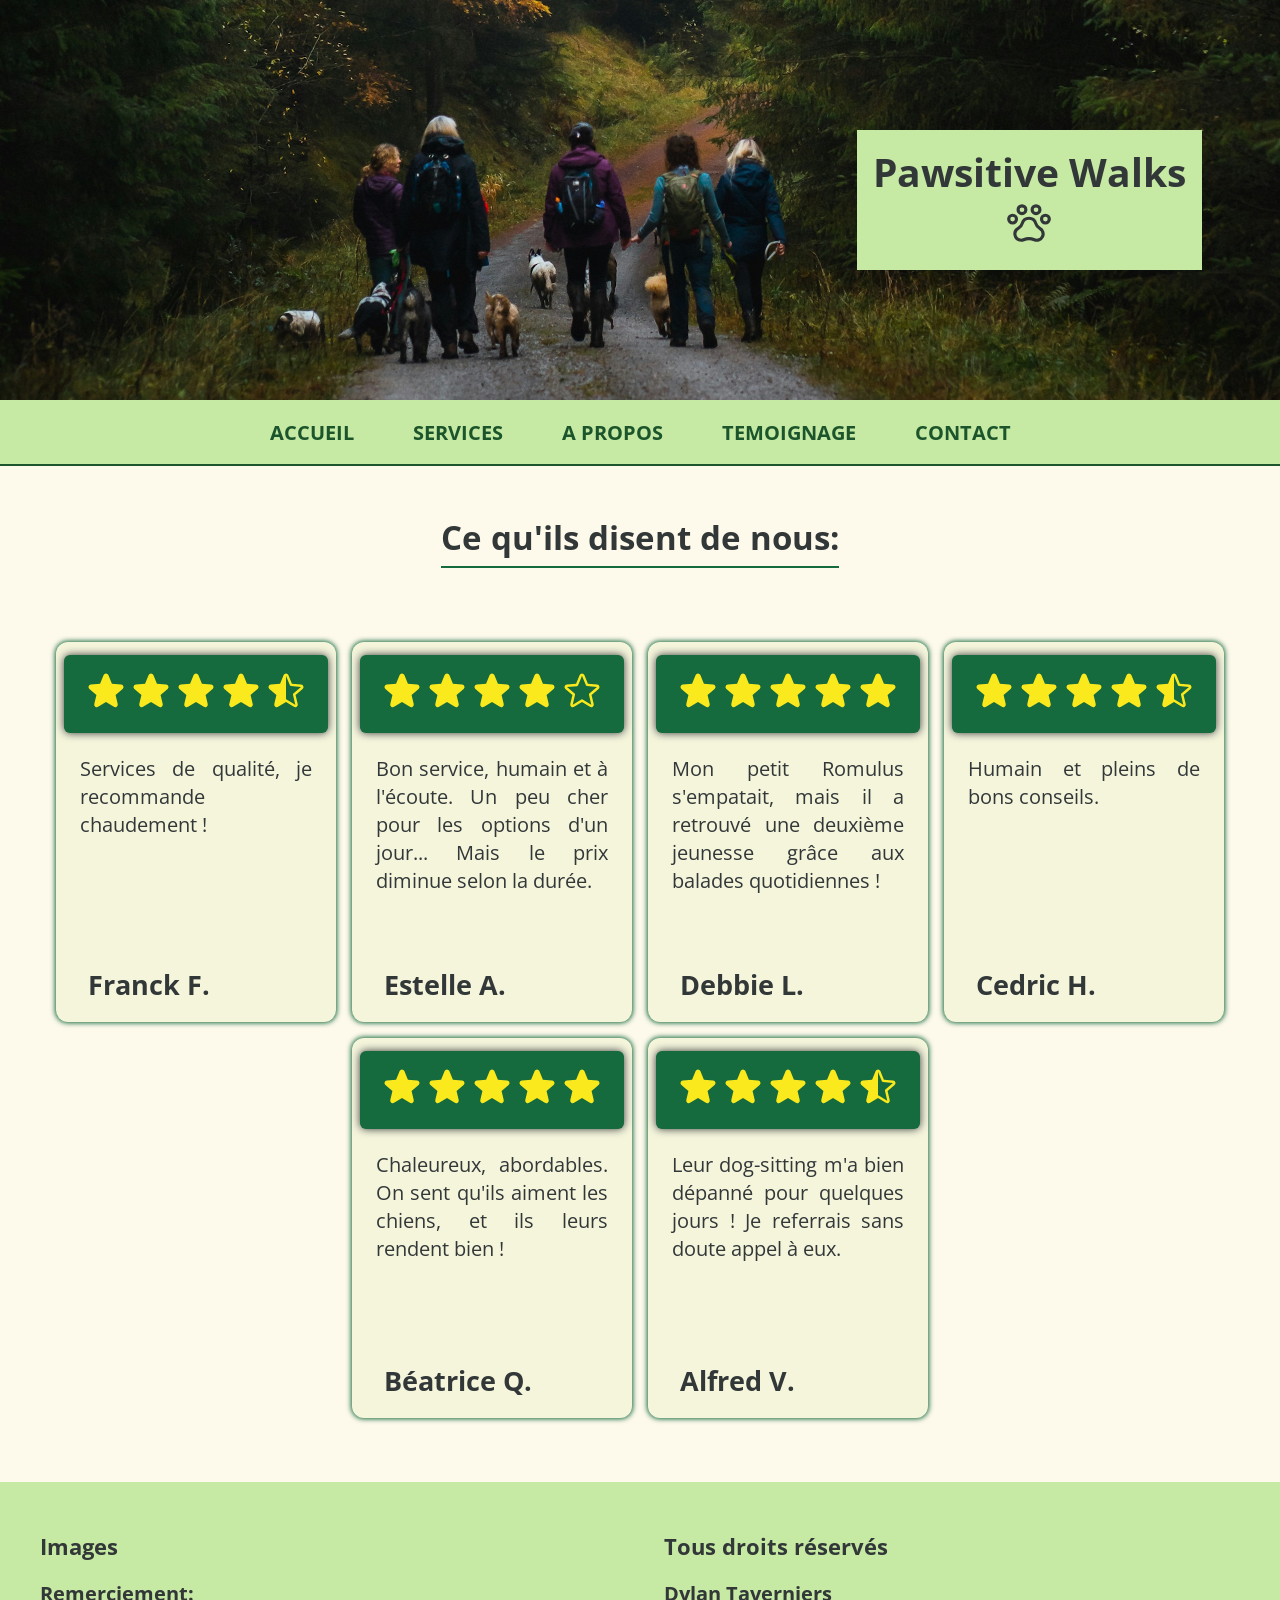
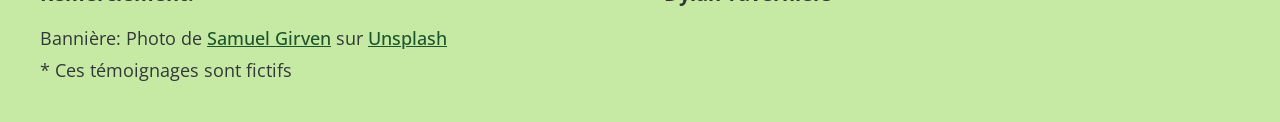
<file: pages/temoignagne.html>
<!DOCTYPE html>
<html lang="fr">
<head>
    <meta charset="UTF-8">
    <meta name="viewport" content="width=device-width, initial-scale=1.0">
    <link rel="stylesheet" href="./../style.css">
    <link rel="shortcut icon" href="./../res/img/favicon.png" type="image/x-icon">
    <title>Accueil</title>
</head>
<body>

    <header>
        <div class="hero-title">
            <h1>Pawsitive Walks</h1>
            <svg xmlns="http://www.w3.org/2000/svg" width="50" height="50" fill="currentColor" viewBox="0 0 256 256" title="A dog pawn">
                <path d="M212,80a28,28,0,1,0,28,28A28,28,0,0,0,212,80Zm0,40a12,12,0,1,1,12-12A12,12,0,0,1,212,120ZM72,108a28,28,0,1,0-28,28A28,28,0,0,
                0,72,108ZM44,120a12,12,0,1,1,12-12A12,12,0,0,1,44,120ZM92,88A28,28,0,1,0,64,60,28,28,0,0,0,92,88Zm0-40A12,12,0,1,1,80,60,12,12,0,0,1,
                92,48Zm72,40a28,28,0,1,0-28-28A28,28,0,0,0,164,88Zm0-40a12,12,0,1,1-12,12A12,12,0,0,1,164,48Zm23.12,100.86a35.3,35.3,0,0,1-16.87-21.14,
                44,44,0,0,0-84.5,0A35.25,35.25,0,0,1,69,148.82,40,40,0,0,0,88,224a39.48,39.48,0,0,0,15.52-3.13,64.09,64.09,0,0,1,48.87,0,40,40,0,0,
                0,34.73-72ZM168,208a24,24,0,0,1-9.45-1.93,80.14,80.14,0,0,0-61.19,0,24,24,0,0,1-20.71-43.26,51.22,51.22,0,0,0,24.46-30.67,28,28,0,0,1,
                53.78,0,51.27,51.27,0,0,0,24.53,30.71A24,24,0,0,1,168,208Z"></path>
            </svg>
        </div>
    </header>

    <nav>
        <button class="burger-menu" aria-expanded="false" aria-label="Responsive Menu" aria-controls="primary-navigation">
            <svg id="burger-menu" xmlns="http://www.w3.org/2000/svg" width="32" height="32" fill="currentColor" viewBox="0 0 256 256">
                <path d="M224,128a8,8,0,0,1-8,8H40a8,8,0,0,1,0-16H216A8,8,0,0,1,224,128ZM40,72H216a8,8,0,0,0,0-16H40a8,8,0,0,0,0,16ZM216,184H40a8,
                8,0,0,0,0,16H216a8,8,0,0,0,0-16Z"></path>
            </svg>

            <svg id="close-burger-menu" class="inactive" xmlns="http://www.w3.org/2000/svg" width="32" height="32" fill="currentColor" viewBox="0 0 256 256">
                <path d="M205.66,194.34a8,8,0,0,1-11.32,11.32L128,139.31,61.66,205.66a8,8,0,0,1-11.32-11.32L116.69,128,50.34,61.66A8,8,0,0,1,
                61.66,50.34L128,116.69l66.34-66.35a8,8,0,0,1,11.32,11.32L139.31,128Z"></path>
            </svg>
        </button>

        <ul id="primary-navigation">
            <li><a href="./../index.html">Accueil</a></li>
            <li><a href="./services.html">Services</a></li>
            <li><a href="./a-propos.html">A propos</a></li>
            <li><a href="#">Temoignage</a></li>
            <li><a href="./contact.html">Contact</a></li>
        </ul>
    </nav>

    <section aria-labelledby="avis">
        <h2 id="avis">Ce qu'ils disent de nous:</h2>
        <div class="avis-container">
            <div class="avis-cards">
                <h3>Franck F.</h3>
                <p>
                    Services de qualité, je recommande chaudement !
                </p>
                <span class="star">
                    <img src="./../res/img/star-fill.svg" alt="full star">
                    <img src="./../res/img/star-fill.svg" alt="full star">
                    <img src="./../res/img/star-fill.svg" alt="full star">
                    <img src="./../res/img/star-fill.svg" alt="full star">
                    <img src="./../res/img/star-half-fill.svg" alt="half star">
                </span>
            </div>
            <div class="avis-cards">
                <h3>Estelle A.</h3>
                <p>
                    Bon service, humain et à l'écoute. Un peu cher pour les options d'un jour... Mais le prix diminue selon la durée.
                </p>
                <span class="star">
                    <img src="./../res/img/star-fill.svg" alt="full star">
                    <img src="./../res/img/star-fill.svg" alt="full star">
                    <img src="./../res/img/star-fill.svg" alt="full star">
                    <img src="./../res/img/star-fill.svg" alt="full star">
                    <img src="./../res/img/star-empty.svg" alt="empty star">
                </span>
            </div>
            <div class="avis-cards">
                <h3>Debbie L.</h3>
                <p>
                    Mon petit Romulus s'empatait, mais il a retrouvé une deuxième jeunesse grâce aux balades quotidiennes !
                </p>
                <span class="star">
                    <img src="./../res/img/star-fill.svg" alt="full star">
                    <img src="./../res/img/star-fill.svg" alt="full star">
                    <img src="./../res/img/star-fill.svg" alt="full star">
                    <img src="./../res/img/star-fill.svg" alt="full star">
                    <img src="./../res/img/star-fill.svg" alt="full star">
                </span>
            </div>
            <div class="avis-cards">
                <h3>Cedric H.</h3>
                <p>
                    Humain et pleins de bons conseils.
                </p>
                <span class="star">
                    <img src="./../res/img/star-fill.svg" alt="full star">
                    <img src="./../res/img/star-fill.svg" alt="full star">
                    <img src="./../res/img/star-fill.svg" alt="full star">
                    <img src="./../res/img/star-fill.svg" alt="full star">
                    <img src="./../res/img/star-half-fill.svg" alt="half star">
                </span>
            </div>
            <div class="avis-cards">
                <h3>Béatrice Q.</h3>
                <p>
                    Chaleureux, abordables. On sent qu'ils aiment les chiens, et ils leurs rendent bien !
                </p>
                <span class="star">
                    <img src="./../res/img/star-fill.svg" alt="full star">
                    <img src="./../res/img/star-fill.svg" alt="full star">
                    <img src="./../res/img/star-fill.svg" alt="full star">
                    <img src="./../res/img/star-fill.svg" alt="full star">
                    <img src="./../res/img/star-fill.svg" alt="full star">
                </span>
            </div>
            <div class="avis-cards">
                <h3>Alfred V.</h3>
                <p>
                    Leur dog-sitting m'a bien dépanné pour quelques jours ! Je referrais sans doute appel à eux.
                </p>
                <span class="star">
                    <img src="./../res/img/star-fill.svg" alt="full star">
                    <img src="./../res/img/star-fill.svg" alt="full star">
                    <img src="./../res/img/star-fill.svg" alt="full star">
                    <img src="./../res/img/star-fill.svg" alt="full star">
                    <img src="./../res/img/star-half-fill.svg" alt="half star">
                </span>
            </div>
        </div>
    </section>

    <footer>
        <section aria-labelledby="footer-thanks">
            <h2 id="footer-thanks">Images</h2>
            <h3>Remerciement:</h3>
            <ul>
                <li>Bannière: Photo de <a href="https://unsplash.com/fr/@samuelgirven?utm_source=unsplash&utm_medium=referral&utm_content=creditCopyText">Samuel Girven</a> sur <a href="https://unsplash.com/fr/photos/un-groupe-de-personnes-marchant-sur-un-chemin-de-terre-P15fKj9Uswg?utm_source=unsplash&utm_medium=referral&utm_content=creditCopyText">Unsplash</a></li>
                <li>* Ces témoignages sont fictifs</li>
            </ul>
        </section>
        <section aria-labelledby="copyrights">
            <h2 id="copyrights">Tous droits réservés</h2>
            <h3>Dylan Taverniers</h3>
        </section>
    </footer>
    
    <script src="./../script.js"></script>
</body>
</html>
</file>
<file: style.css>
:root {
    /* Ratio above 7 = AAA ; Between 4.5 and 7 = AA ; Lower != DO NOT USE. For text, at least ! */
    --bg-primary : #FDF9EB; /* R with text-color : 11.46 */
    --bg-secondary : #F5F5DC; /* R with text-color : 10.91 */
    --bg-tertiary : #C6EAA4; /* R with text-color : 9.03 */
    
    /* Ratio above 3 is recommenced for CTA or Buttons */
    --cta-bg : #156A3E; /*R with Primary : 7.18, Secondary : 6.84, Tertiary : 5.66. R with text-cta : 7.16 */
    
    --text-color : #323738;
    --text-cta : #F8F8FF;
    --text-link : #1C552C; /* R with Primary : 8.35, Secondary : 7.96, Tertiary : 6.59 */

    --forms-valid : #0A844C;
    --forms-invalid: #BE0119;
    --forms-bg: #F5F4EC;
    /* ---------- */

    --fast-trans : .3s ease-in-out;
}

@font-face {
    font-family: "OpenSans";
    src: url("./res/fonts/OpenSans-VariableFont_wdth\,wght.ttf");
}

/* Small Reset */

* {
    margin: 0;
    padding: 0;
    box-sizing: border-box;
}

*:focus {
    outline: 3px solid var(--text-link); 
}

/* General */

body {
    font-family: "OpenSans", "Verdana", sans-serif;
    font-size: clamp(1.125rem, 1.0787rem + 0.2469vw, 1.375rem);
    color: var(--text-color);
    background-color: var(--bg-primary);
    scroll-behavior: smooth;
}

/* Components */

h1, .confirmed {
    font-size: clamp(1.5rem, 1.2222rem + 1.4815vw, 3rem);
}

h2 {
    font-size: clamp(1.375rem, 1.1667rem + 1.1111vw, 2.5rem);
}

h3 {
    font-size: clamp(1.25rem, 1.1111rem + 0.7407vw, 2rem);
}

header, footer {
    background-color: var(--bg-tertiary);
}

header {
    display: flex;
    padding: min(1rem, 5%);
    background-image: url(./res/img/header_samuel-girven-P15fKj9Uswg-unsplash.jpg);
    background-position: center 80%;
    background-repeat: no-repeat;
    background-size: cover;
    height: 25rem;
    justify-content: end;
    align-items: center;
    overflow: hidden;
    user-select: none;
}

.hero-title {
    background-color: var(--bg-tertiary);
    padding: 1rem;
    text-align: center;
    margin-right: 5%;
    height: fit-content;
}

nav {
    position: sticky;
    top: 0;
    display: flex;
    justify-content: center;
    border-bottom: 2px solid var(--text-link);
    background-color: var(--bg-tertiary);
    z-index: 10;
    user-select: none;

    & ul {
        display: flex;
        list-style: none;
        justify-content: space-around;
        width: min(800px, 100%);
        overflow: hidden;
        height: auto;
    }

    & a {
        display: flex;
        height: 100%;
        color: var(--text-link);
        text-decoration: none;
        text-transform: uppercase;
        font-weight: 700;
        padding: 1rem;
        border: 2px solid transparent;
        transition: background-color var(--fast-trans), color var(--fast-trans);
    }

    & .burger-menu, .inactive, .responsive-navigation {
        display: none;
        padding: 1rem;
    }
}

section:nth-of-type(2n) {
    background-color: var(--bg-secondary);
}
 
section, .customer-answer {
    display: flex;
    flex-direction: column;
    align-items: center;
    text-align: center;
    padding: 1rem;
}

section > h2, section > h3 {
    padding: 2rem 0;
    text-decoration: underline 2px var(--cta-bg);
    text-underline-offset: 1rem;
    line-height: 3rem;
}

section span a {
    text-decoration: none;
    color: var(--text-cta);
}

section span {
    margin: 1.25rem 0;
    padding: 1rem;
    background-color: var(--cta-bg);
    border-radius: 6px;
    box-shadow: 0 0 8px 0px var(--text-color);
    text-transform: uppercase;
    font-weight: 600;
}

section em {
    font-style: normal;
    font-weight: 800;
    color: var(--text-link);
}

section cite {
    font-weight: 500;
    padding-bottom: 3rem;
}

section article {
    position: relative;
    width: max(300px, 80%);
    z-index: 5;
}

p {
    width: min(65ch, 100%);
    text-align: justify;
    padding: 2rem 1rem;
}

.burger-menu {
    & svg {
        border : 2px solid var(--text-color);
        border-radius: 6px;
        cursor: pointer;
    }
}

.button-container {
    position: relative;
    top: -240px;
    width: 100%;
    display: flex;
    align-items: center;
    justify-content: center;
    gap: 350px;
    z-index: 2;
}

#customer-survey button {
    border: none;
    color: var(--bg-secondary);
    background-color: var(--cta-bg);
    cursor: pointer;
    border-radius: 5px;
    padding: 5px 15px;
}

#prev, #next{
    font-size: 60px;
}

.customer-answer {
    display: none;
    height: 600px;
    margin: 0 auto;
    transition: transform 1s ease-in-out;
}

.displayed {
    opacity: 0;
}

.customer-answer.displayed {
    display: flex;
    animation: opacity .5s ease-in-out forwards;
}

.customer-answer > img {
    object-fit: cover;
    border-radius: 50%;
    margin: 1rem 0 2rem;
}

footer {
    display: grid;
    grid-template-columns: 1fr 1fr;
    flex-wrap: wrap;
    gap: 1rem;
    padding: 1.5rem;
}

footer section, footer section:nth-of-type(2n) {
    background-color: var(--bg-tertiary);
    align-items: start;
    text-align: left;
}

footer section h2, footer section h3 {
    padding: 0 0;
    text-decoration: none;
}

footer section h2 {
    font-size: 22px;
}

footer section h3 {
    font-size: 20px;
}

footer section {
    font-size: 18px;
}

footer li {
    list-style: none;
    padding-top: .5rem;
}

footer a {
    color: var(--text-link);
    font-weight: 500;
}

/*-------------
Page : Services
-------------*/

.container-service {
    display: flex;
    justify-content: center;
    align-items: center;
    gap: 2rem;
    flex-wrap: wrap;
}

.service-cards {
    position: relative;
    display: grid;
    width: 250px;
    height: 625px;
    align-items: center;
    background-color: var(--bg-secondary);
    border-radius: .75rem;
    box-shadow: 0px 0px 15px 0px var(--text-color);
    transform: scale(.9);
    transition: transform .5s ease-in-out;
}

.popular::after {
    position: absolute;
    content: "Populaire";
    padding: 1rem .75rem;
    top: -25px;
    right: -25px;
    transform: rotate(25deg);
    border: solid var(--text-cta) 1px;
    color: var(--text-cta);
    background-color: var(--cta-bg);
}

.service-cards.promenade {
    grid-template-rows: 1fr 2fr 1fr 2fr 1fr;
}

.service-cards.dog-sitting {
    grid-template-rows: 1fr 2fr 2fr 1fr;
}

.service-title {
    font-size: clamp(1.25rem, 1.1111rem + 0.7407vw, 2rem);
    font-weight: 500;
    width: 100%;
    text-align: center;
    background-color: var(--cta-bg);
    border-radius: .75rem .75rem 0 0;
    color: var(--text-cta);
}

.service-cards li {
    list-style: none;
    text-align: left;
    padding: 1rem;
}

.service-supplement {
    text-align: center;
}

.service-price {
    justify-self: center;
    padding: 2rem;
    background-color: var(--bg-tertiary);
    width: fit-content;
    height: fit-content;
    border-radius: 12px;
}

.contact {
    border: none;
    text-transform: uppercase;
    background-color: var(--cta-bg);
    border-radius: 0 0 .75rem .75rem;
    cursor: pointer;
    text-decoration: none;
    color: var(--text-cta);
    font-weight: 700;
    height: 100%;
    align-content: center;
}

.service-info {
    margin-top: 2rem;
}

cite a, .service-alt a {
    color: var(--text-link);
    font-weight: 600;
}

.service-alt {
    justify-content: center;
    text-align: center;
}

#prom, #sit {
    scroll-margin-top: 65px;
}

/*-------------
Page : A propos
-------------*/

.team article {
    padding: 3rem 0rem;
    display: grid;
    justify-items: center;
    grid-template-columns: 1fr 1fr 1fr;
    gap: 2rem;
}

.team-cards {
    display: grid;
    grid-template-areas: 
    "header"
    "title"
    "par"
    "cite";
    grid-template-rows: 250px 50px 280px 200px;
    justify-items: center;
    background-color: var(--bg-secondary);
    padding: 2rem 1rem;
    border-radius: 8px;
    width: 350px;
    height: 750px;
    overflow: hidden;
    box-shadow: 0px 0px 5px 1px var(--cta-bg);
}

.team-cards h3 {
    grid-area: title;
    border-bottom: 3px solid var(--cta-bg);
    width: 100%;
}

.team-cards img {
    grid-area: header;
    width: 220px;
    height: 220px;
    border-radius: 50%;
}

.team-cards p {
    grid-area: par;
    align-self: center;
}

.team-cards cite {
    grid-area: cite;
}

/*---------------
Page : Témoignage
---------------*/
.avis-container {
    display: flex;
    justify-content: center;
    align-items: center;
    flex-wrap: wrap;
    gap: 1rem;
    margin: 3rem 0;
}

.avis-cards {
    position: relative;
    display: flex;
    flex-direction: column-reverse;
    justify-content: start;
    width: 280px;
    height: 380px;
    padding: 0.5rem;
    border-radius: 12px;
    background-color: var(--bg-secondary);
    box-shadow: 0px 0px 5px 1px var(--cta-bg);
}

.star {
    margin: .3rem 0;
}

.avis-cards h3 {
    position: absolute;
    bottom: 5%;
    left: 2rem;
}

.avis-cards p {
    padding: 1rem;
}

/*---------------
Page : Contact
---------------*/

.way-of-contact svg {
    color: var(--cta-bg);
}

.phone-contact, .mail-contact {
    display: flex;
    align-items: center;
}

.mail-contact button {
    cursor: pointer;
    text-decoration: underline;
    border: none;
    background-color: transparent;
    font-size: 1.25rem;
    padding: .75rem;
}

#alert{
    position: fixed;
    top: 70%;
    left: 50%;
    transform: translate(-50%, -50%);
    z-index: 20;
    width: fit-content;
    padding: 1rem;
    box-shadow: 0 0 15px 2px var(--text-color);
    background-color: var(--cta-bg);
    color: var(--text-cta);
    display: none;
    transition: display .3s ease-in-out;
}

#alert.visible {
    display: block;
}

.mail-contact button, .way-of-contact a {
    color: var(--text-link);
    font-weight: 700;
}

/*----------
Forms
-----------*/

form {
    display: flex;
    flex-direction: column;
    padding: 3rem;
}

label {
    text-align: left;
    margin-top: 1rem;
    margin-bottom: .3rem;
}

input, textarea {
    padding: 1rem;
    width: 300px;
    border-radius: 6px;
    color: var(--text-color);
    background-color: var(--forms-bg);
    border: solid 2px var(--bg-secondary);
}

textarea {
    resize: vertical;
}

input:is(:last-of-type) {
    margin-top: 1rem;
    border: 2px solid transparent;
    background-color: var(--cta-bg);
    color: var(--text-cta);
    text-transform: uppercase;
    font-weight: 600;
}

/* Page : Confirmation */

#confirmation {
    min-height: calc(100vh - 240px);
}

#confirmation p {
    text-align: center;
}

/* Page : 404 */

#not-found {
    text-decoration: 3px underline var(--cta-bg);
    text-underline-offset: 1rem;
    margin-top: 150px;
}

.e404 h2 {
    text-decoration: none;
    font-weight: 900;
    padding: 2rem 0 0;
}

.e404 p {
    font-size: 160px;
    padding: 0 0 1rem;
    font-weight: 800;
    text-align: center;
}

.e404 a {
    color: var(--text-link);
    font-weight: 600;
}

/* Animations */

@keyframes upAndDown {
    0%, 100% {
        transform: translateY(0px);
    }

    33% {
        transform: translateY(3px);
    }

    66% {
        transform: translateY(-3px);
    }
}

@keyframes topToDown {
    0% {
        transform: translateX(-500px);
        height: 0px;
        opacity: 0;
    }

    100% {
        transform: translateX(0px);
        height: 305px;
        opacity: 1;
    }
}

@keyframes downToTop {
    0% {
        transform: translateX(0px);
        height: 305px;
        opacity: 1;
    }

    20% {
        transform: translateX(-100px);
        height: 305px;
        opacity: 1;
    }

    100% {
        transform: translateX(-500px);
        height: 0px;
        opacity: 0;
    }
}

@keyframes opacity {
    0% {
        opacity: 0;
    }

    100% {
        opacity: 1;
    }
}

/* State */

nav a:hover, nav a:focus {
    background-color: var(--text-link);
    color: var(--text-cta);
}

*:focus {
    border: 2px solid var(--text-cta);
    box-shadow: 0 0 2px 3px var(--cta-bg);
}

.burger-menu:focus {
    box-shadow: none;
}

.burger-menu:hover > svg {
    animation: upAndDown 1s ease-out infinite;
}

.burger-menu:focus > svg {
    border: 2px solid var(--text-cta);
    box-shadow: 0 0 2px 3px var(--cta-bg);
}

.service-cards:hover, .service-cards:active, .service-cards:focus-within {
    transform: scale(1);
}

.contact:hover {
    text-decoration: underline;
    text-underline-offset: 5px;
}

input:focus, textarea:focus {
    outline: none;
    box-shadow: none;
    border-color: var(--forms-valid);
}

input:valid, textarea:valid {
    border-color: var(--text-link);
    background-color: var(--forms-valid);
    color: var(--text-cta);
}

input:valid:focus, textarea:valid:focus {
    color: var(--text-color);
    background-color: var(--forms-bg);
    border-color: var(--forms-valid);
}

input:invalid, textarea:invalid {
    border-color: var(--forms-invalid);
}

input:invalid:focus, textarea:invalid:focus {
    background-color: var(--forms-bg);
    border-color: var(--forms-invalid);
}

input:empty, textarea:empty {
    border-color: var(--bg-secondary);
}

input:is(:last-of-type):focus {
    border-color: var(--cta-bg);
}

/* Responsive */

@media screen and (max-width: 1600px) {

    .customer-answer > h3 {
        margin-bottom: 50px;
    }


}

@media screen and (max-width: 1350px) {
    .team article {
        grid-template-columns: 300px 300px;
        justify-content: center;
    }

    .team-cards {
        width: 290px;
    }
}

@media screen and (max-width: 920px) {
    header {
        height: 22rem;
        justify-content: center;
        align-items: start;
    }

    nav {
        & a {
            font-weight: 600;
        }
    }

    .customer-answer > img {
        width: 225px;
        height: 225px;
    }
}

/*
/!\ Below ! /!\
Important break point for the navigation, transforming in a basic mobile navigation via hamburger menu & some animations too smooth it up.
*/

@media screen and (max-width: 720px) {
    nav {

        flex-direction: column;

        & #primary-navigation {
            animation: downToTop 1s ease-out forwards;            
            display: none;
        }

        & #primary-navigation.active {
            display: flex;
            flex-direction: column;
            animation: topToDown 1s ease-out forwards;
        }

        & #primary-navigation.closed {
            display: flex;
            flex-direction: column;
            animation: downToTop 1s ease-out forwards;
        }

        & .burger-menu {
            display: flex;
            flex-direction: column;
            justify-content: center;
            align-items: center;
            background-color: var(--bg-tertiary);
            border: none;
        }

        & .burger-menu > svg {
            width: 2rem;
            height: 2rem;
        }
        
        & .inactive {
            display: none;
        }

    }

    .button-container {
        gap: 180px;
    }
    
    #prev, #next {
        font-size: 40px;
    }

    .customer-answer > img {
        width: 150px;
        height: 150px;
    }
    
    footer {
        grid-template-columns: 1fr;
    }

    footer section h2 {
        font-size: 20px;
    }

    footer section h3 {
        font-size: 18px;
    }

    footer section {
        font-size: 16px;
    }

    .team article {
        grid-template-columns: 300px;
    }
}

@media screen and (max-width: 550px) {
    header {
        height: 18rem;
    }

    .customer-answer {
        height: 800px;
    }
}
</file>
